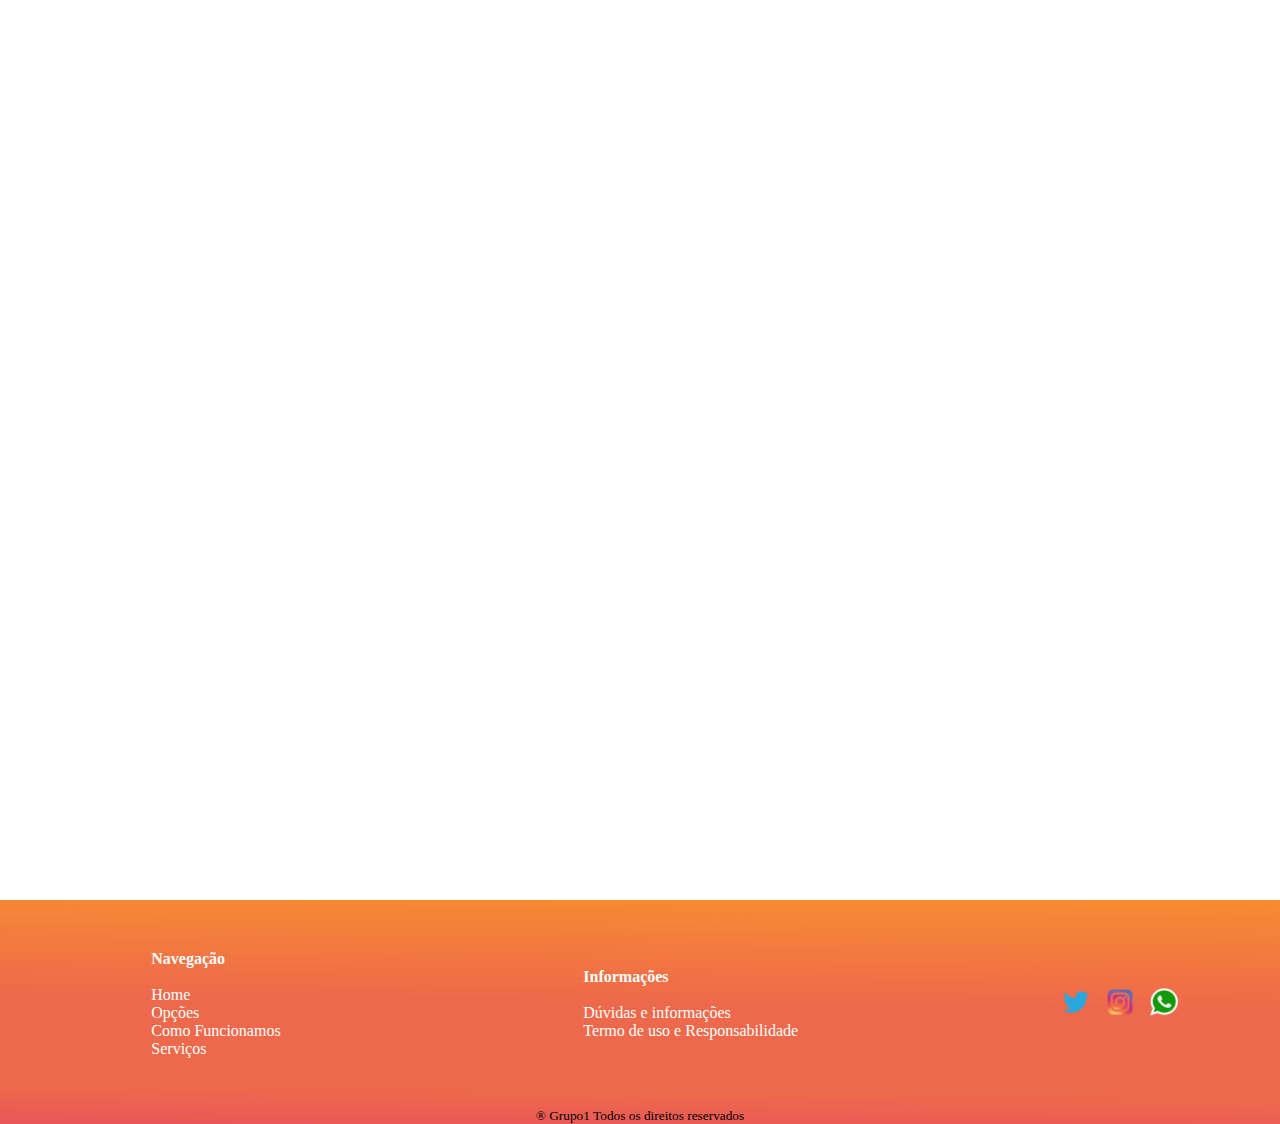
<file: index.html>
<!DOCTYPE html>
<html lang="pt-br">
<head>
    <meta charset="UTF-8">
    <meta http-equiv="X-UA-Compatible" content="IE=edge">
    <meta name="viewport" content="width=device-width, initial-scale=1.0">
    <link rel="stylesheet" href="style.css">

    <title>Footer</title>
</head>
<body>

<main>

</main>
    <footer>
        <div class="container">
            <ul>
                <li><a>Navegação</a></li>
                <li><a href="#">Home</a></li>
                <li><a href="#">Opções</a></li>
                <li><a href="#">Como Funcionamos</a></li>
                <li><a href="#">Serviços</a></li>

            </ul>
            <ul>
                <li><a>Informações</a></li>
                <li><a href="#">Dúvidas e informações</a></li>
                <li><a href="#">Termo de uso e Responsabilidade</a></li>
            </ul>

            <div class="conatiner-redes-sociais-and-map">
                <div class="redes-sociais">
                    <a href="#"><img src="images/logo-twitter-png-5860.png" alt=""></a>
                    <a href="#"> <img src="images/logo-instagram-png-2445.png" alt=""></a>
                    <a href="#"> <img src="images/whatsapp-logo-png-2261.png" alt=""></a>
                </div>
            </div>
        </div>
        <div class="linha-horizontal"></div>
        <small>® Grupo1 Todos os direitos reservados</small>
    </footer>
</body>
</html>
</file>
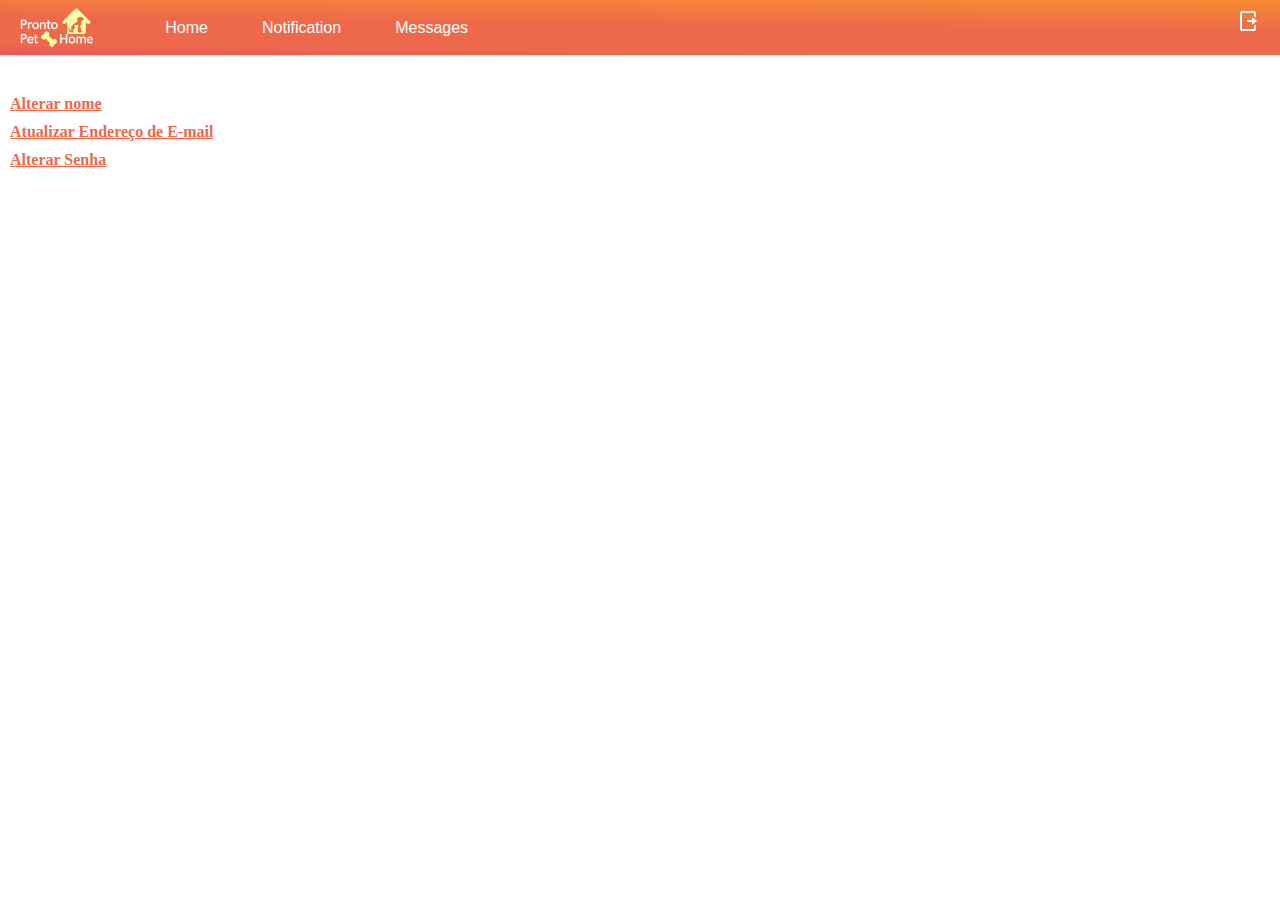
<file: src/view/AtualizarEmail.html>
<!DOCTYPE html>
<html lang="en">
<head>
    <meta charset="UTF-8">
    <title>Title</title>
    <link href="../styles/atualizarEmail.css" rel="stylesheet">
    <link href="../styles/estilo-home.css" rel="stylesheet">
    <script>
        function abrirN(){
            document.getElementById('popupNome').style.display= 'block';
        }
        function fecharN(){
            document.getElementById('popupNome').style.display = 'none'
        }

        function abrirE(){
            document.getElementById('popupEmail').style.display= 'block';
        }
        function fecharE(){
            document.getElementById('popupEmail').style.display = 'none'
        }

        function abrirS(){
            document.getElementById('popupSenha').style.display= 'block';
        }
        function fecharS(){
            document.getElementById('popupSenha').style.display = 'none'
        }

    </script>
</head>
<body>

<header>
    <div>
        <img src="../resources/img-page-cadastro-users/Início%20(1)%202.png" alt="">
        <nav>
            <ul>
                <li>Home</li>
                <li>Notification</li>
                <li>Messages</li>
            </ul>
        </nav>
    </div>
    <a href="../view/login.html"><img src="../resources/img/icons8-logout-50.png" alt="logout"></a>
</header>

    <div id="popupNome" class="popupNome">
        <div class="container-popup">
        <h2>Atualização de Dados</h2>
        <p>Alterar nome</p>
            <form>
                <input id = "Nome" maxlength = "50" name = "Nome" placeholder = "Nome Completo" type = "email">
                <input id = "confNome" maxlength = "50" name = "confNome" placeholder = "Confirmar Nome" type = "email">
                <input  maxlength = "50" name = "senha" placeholder = "Senha Atual" type = "password">
                <div class="container-botoes">
                    <button onclick="location.href='javascript: fecharN();'" type="button" >Salvar</button>
                    <button onclick="location.href='javascript: fecharN();'" type="button" >Cancelar</button>
                </div>
            </form>
         </div>
    </div>

<div id="popupEmail"  class="popupEmail">
    <div class="container-popup">
        <h2>Atualização de Dados</h2>
        <p>Atualizar Endereço de E-mail</p>
        <form>
            <input id = "email" maxlength = "50" name = "email" placeholder = "E-mail" type = "email">
            <input id = "confEmail" maxlength = "50" name = "confEmail" placeholder = "Confirmar E-mail" type = "email">
            <input maxlength = "50" name = "senha" placeholder = "Senha Atual" type = "password">
            <div class="container-botoes">
                <button onclick="location.href='javascript: fecharE();'" type="button" >Salvar</button>
                <button onclick="location.href='javascript: fecharE();'" type="button">Cancelar</button>
            </div>
        </form>
    </div>
</div>

<div id="popupSenha" class="popupSenha">
    <div class="container-popup">
        <h2>Atualização de Dados</h2>
        <p>Alterar Senha</p>
        <form>
            <input  maxlength = "50" name = "Senha" placeholder = "Senha atual" type = "password">
            <input maxlength = "50" name = "confSenha" placeholder = "Nova senha" type = "password">
            <input maxlength = "50" name = "senha" placeholder = "Confirmar nova senha" type = "password">
            <div class="container-botoes">
                <button onclick="location.href='javascript: fecharS();'" type="button" >Salvar</button>
                <button onclick="location.href='javascript: fecharS();'" type="button" >Cancelar</button>
            </div>
        </form>
    </div>
</div>
<div class="options">
<a href="javascript: abrirN();fecharE();fecharS()">Alterar nome</a>
<a href="javascript: abrirE();fecharN();fecharS()">Atualizar Endereço de E-mail</a>
<a href="javascript: abrirS();fecharN();fecharE()">Alterar Senha</a>
    <script>fecharE();fecharN();fecharS()</script>
</div>
</body>
</html>
</file>
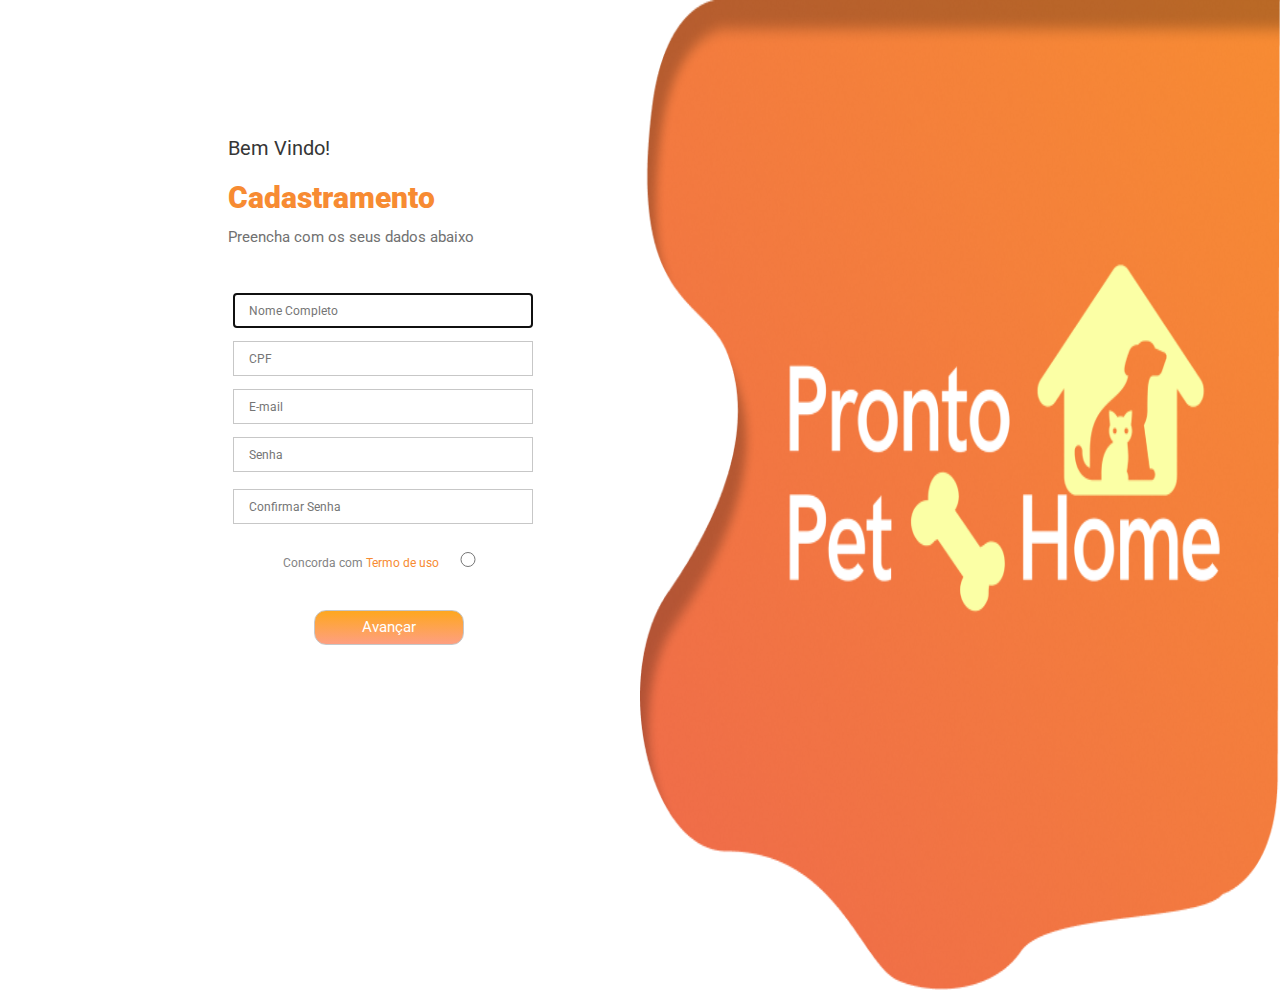
<file: src/view/cadastroUsers.html>
<!DOCTYPE html>
<html lang = "pt-BR">
<head>
  <meta charset = "UTF-8">
    <meta name="viewport" content="width=device-width, initial-scale=1">
  <title>Title</title>
  <link href = "../styles/cadastros.css" rel = "stylesheet">
  <link rel="preconnect" href="https://fonts.googleapis.com">
  <link rel="preconnect" href="https://fonts.gstatic.com" crossorigin>
  <link href="https://fonts.googleapis.com/css2?family=Roboto&display=swap" rel="stylesheet">
</head>
<body>
  <main>
      <div class="container-principal">
        <div class="container-form">
            <div>
                <h3>Bem Vindo!</h3>
                <h1>Cadastramento</h1>
                <h4>Preencha com os seus dados abaixo</h4>

                <form id = "form-cadastro-users" method = "get">
                  <input autofocus id = "nomeCompleto" maxlength = "50" name = "nomeCompleto" placeholder = "Nome Completo"
                         type = "text">
                  <input id = "CPF" maxlength = "50" name = "CPF" placeholder = "CPF" type = "text">
                  <input id = "email" maxlength = "100" name = "email" type = "email" placeholder = "E-mail">
                  <input autocomplete = "off" id = "password" name = "password" type = "password" placeholder = "Senha">
                  <input autocomplete = "off" id = "confimacaoPassword" name = "confimacaoPassword" type = "password" placeholder = "Confirmar Senha"><br>
                  <label for = "Termo-de-uso">Concorda com <span><a href="../resources/docs/Termos%20de%20Uso%20Usuários.doc.docx">Termo de uso</a></span></label>
                  <input id = "Termo-de-uso" name = "Termo-de-uso" type = "radio" value = "Sim">
                  <input id = "submit" type = "submit" value = "Avançar">
                </form>
            </div>
        </div>
        <div class="img-fundo">
                 <img src="../resources/img/img-page-cadastro-users/Group%2033.png" alt="">
        </div>
      </div>
  </main>
</body>
</html>
</file>
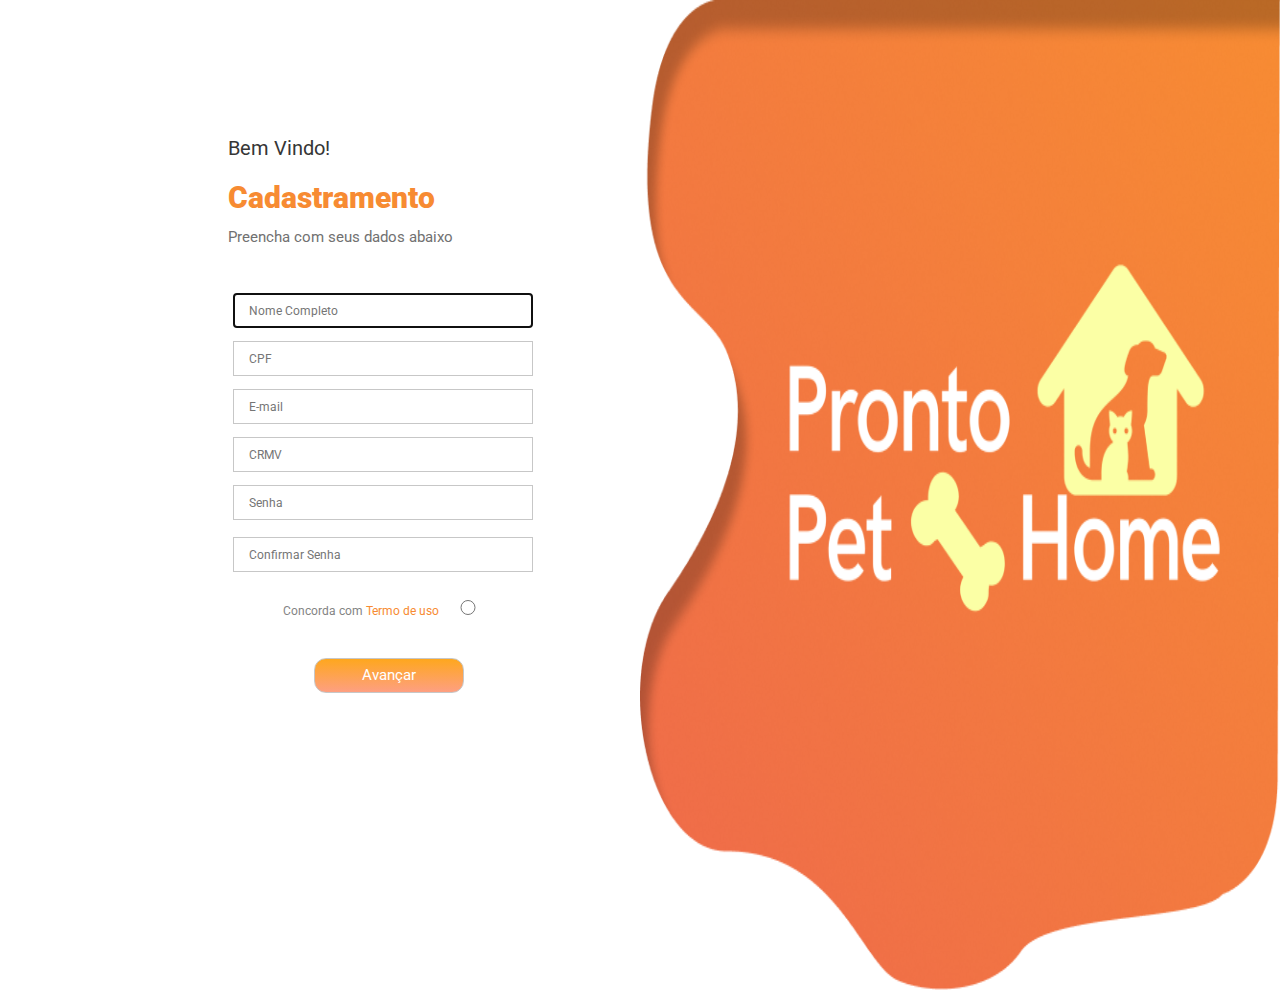
<file: src/view/cadastroVet.html>
<!DOCTYPE html>
<html lang = "pt-BR">
<head>
  <meta charset = "UTF-8">
    <meta name="viewport" content="width=device-width, initial-scale=1">
  <title>Title</title>
  <link href = "../styles/cadastros.css" rel = "stylesheet">
  <link rel="preconnect" href="https://fonts.googleapis.com">
  <link rel="preconnect" href="https://fonts.gstatic.com" crossorigin>
  <link href="https://fonts.googleapis.com/css2?family=Roboto&display=swap" rel="stylesheet">
</head>
<body>
  <main>
    <section>
      <div class="container-principal">
        <div class="container-form">
              <h3>Bem Vindo!</h3>
              <h1>Cadastramento</h1>
              <h4>Preencha com seus dados abaixo</h4>
              <form id = "form-cadastro-users" method = "get">
                <input autofocus id = "nomeCompleto" maxlength = "50" name = "nomeCompleto" placeholder = "Nome Completo"
                       type = "text">
                <input id = "CPF" maxlength = "50" name = "CPF" placeholder = "CPF" type = "text">
                <input id = "email" maxlength = "100" name = "email" type = "email" placeholder = "E-mail">
                <input id = "CRMV" maxlength = "100" name = "CRMV" type = "text" placeholder = "CRMV">
                <input autocomplete = "off" id = "password" name = "password" type = "password" placeholder = "Senha">
                <input autocomplete = "off" id = "confimacaoPassword" name = "confimacaoPassword" type = "password" placeholder = "Confirmar Senha"><br>
                <label for = "Termo-de-uso">Concorda com <span><a href="../resources/docs/Termos%20de%20Uso%20Serviço%20Veterinário.doc.docx">Termo de uso</a></span></label>
                <input id = "Termo-de-uso" name = "Termo-de-uso" type = "radio" value = "Sim">
                <input id = "submit" type = "submit" value = "Avançar">
             </form>
        </div>
	      <div class="img-fundo">
                 <img src="../resources/img/img-page-cadastro-users/Group%2033.png" alt="">
	      </div>
      </div>
    </section>
  </main>
</body>
</html>
</file>
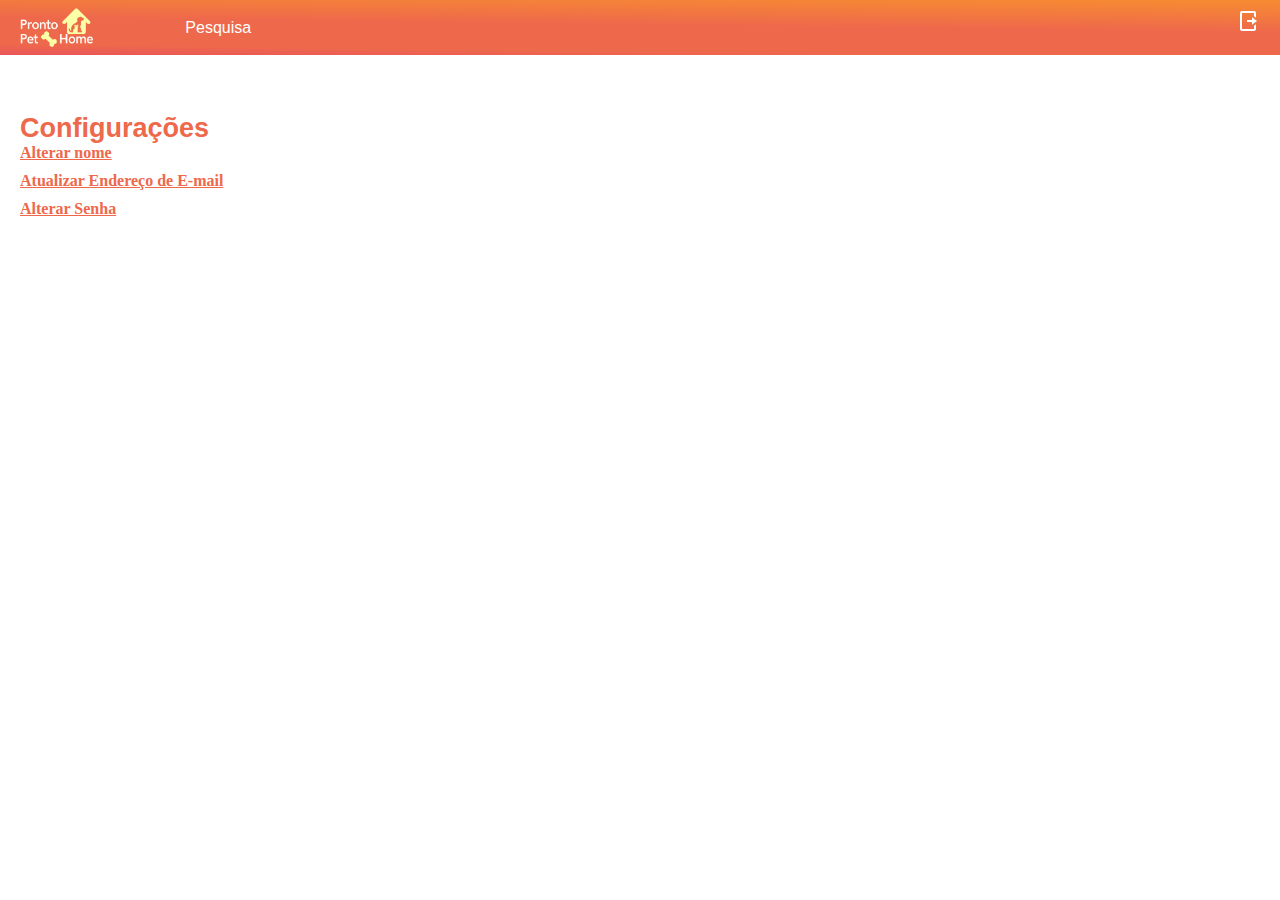
<file: src/view/configuracoes.html>
<!DOCTYPE html>
<html lang="en">
<head>
    <meta charset="UTF-8">
    <title>Title</title>
    <link href="../styles/configuracoes.css" rel="stylesheet">
    <link href="../styles/estilo-home.css" rel="stylesheet">
    <script>

        function alertaCancelar(){
            alert("Você acaba de cancelar as alterações")
        }

        function alertaSalvamento(){
            alert("Alterações  salvas com sucesso")
        }

        function abrirN(){
            document.getElementById('popupNome').style.display= 'block';
        }
        function fecharN(){
            document.getElementById('popupNome').style.display = 'none';
        }

        function abrirE(){
            document.getElementById('popupEmail').style.display= 'block';
        }
        function fecharE(){
            document.getElementById('popupEmail').style.display = 'none';
        }

        function abrirS(){
            document.getElementById('popupSenha').style.display= 'block';
        }
        function fecharS(){
            document.getElementById('popupSenha').style.display = 'none';

        }

    </script>
</head>
<body>

<header>
    <div>
        <img src="../resources/img/img-page-cadastro-users/Início%20(1)%202.png" alt="">
        <nav>
            <ul>
                <li><a href="Home.html">Pesquisa</a></li>
            </ul>
        </nav>
    </div>
    <a href="../view/login.html"><img src="../resources/img/icons8-logout-50.png" alt="logout"></a>
</header>

    <div id="popupNome" class="popupNome">
        <div class="container-popup">
        <h2>Atualização de Dados</h2>
        <p>Alterar nome</p>
            <form>
                <input id = "Nome" maxlength = "50" name = "Nome" placeholder = "Nome Completo" type = "email">
                <input id = "confNome" maxlength = "50" name = "confNome" placeholder = "Confirmar Nome" type = "email">
                <input  maxlength = "50" name = "senha" placeholder = "Senha Atual" type = "password">
                <div class="container-botoes">
                    <button onclick="location.href='javascript: fecharN();alertaSalvamento();'" type="button" >Salvar</button>
                    <button onclick="location.href='javascript: fecharN();alertaCancelar();'" type="button" >Cancelar</button>
                </div>
            </form>
         </div>
    </div>

<div id="popupEmail"  class="popupEmail">
    <div class="container-popup">
        <h2>Atualização de Dados</h2>
        <p>Atualizar Endereço de E-mail</p>
        <form>
            <input id = "email" maxlength = "50" name = "email" placeholder = "E-mail" type = "email">
            <input id = "confEmail" maxlength = "50" name = "confEmail" placeholder = "Confirmar E-mail" type = "email">
            <input maxlength = "50" name = "senha" placeholder = "Senha Atual" type = "password">
            <div class="container-botoes">
                <button onclick="location.href='javascript: fecharE();alertaSalvamento();'" type="button" >Salvar</button>
                <button onclick="location.href='javascript: fecharE();alertaCancelar();'" type="button">Cancelar</button>
            </div>
        </form>
    </div>
</div>

<div id="popupSenha" class="popupSenha">
    <div class="container-popup">
        <h2>Atualização de Dados</h2>
        <p>Alterar Senha</p>
        <form>
            <input  maxlength = "50" name = "Senha" placeholder = "Senha atual" type = "password">
            <input maxlength = "50" name = "confSenha" placeholder = "Nova senha" type = "password">
            <input maxlength = "50" name = "senha" placeholder = "Confirmar nova senha" type = "password">
            <div class="container-botoes">
                <button onclick="location.href='javascript: fecharS();alertaSalvamento();'" type="button" >Salvar</button>
                <button onclick="location.href='javascript: fecharS();alertaCancelar();'" type="button" >Cancelar</button>
            </div>
        </form>
    </div>
</div>
<div class="options">
    <h1>Configurações</h1>
<a href="javascript: abrirN();fecharE();fecharS()">Alterar nome</a>
<a href="javascript: abrirE();fecharN();fecharS()">Atualizar Endereço de E-mail</a>
<a href="javascript: abrirS();fecharN();fecharE()">Alterar Senha</a>
    <script>fecharE();fecharN();fecharS()</script>
</div>
</body>
</html>
</file>
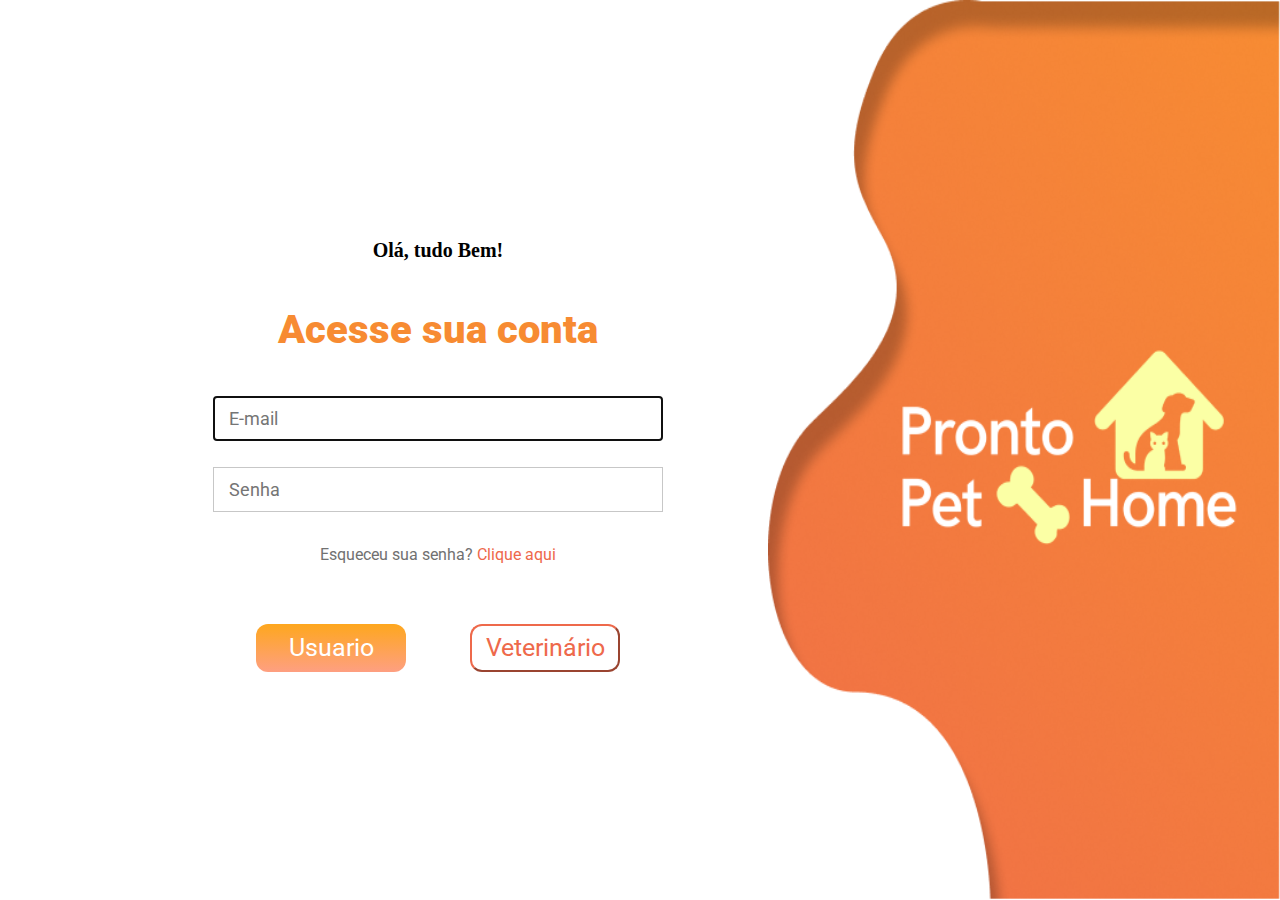
<file: src/view/login.html>
<!DOCTYPE html>
<html lang = "pt-BR">
<head>
  <meta charset = "UTF-8">
    <meta name="viewport" content="width=device-width, initial-scale=1">
  <title>Login</title>
  <link href = "../styles/login.css" rel = "stylesheet">
  <link rel="preconnect" href="https://fonts.googleapis.com">
  <link rel="preconnect" href="https://fonts.gstatic.com" crossorigin>
  <link href="https://fonts.googleapis.com/css2?family=Roboto&display=swap" rel="stylesheet">
</head>
<body>
  <main>
    <div class="container-text">
        <p>Olá, tudo Bem!</p>
       <h1>Acesse sua conta</h1>
        <br><br>
       <input autofocus id = "email" maxlength = "50" name = "email" placeholder = "E-mail"
             type = "email">
       <input  id = "senha" maxlength = "50" name = "senha" placeholder = "Senha"
             type = "password">
        <h4>Esqueceu sua senha?<a href="#"> Clique aqui</a></h4>
      <div class="container-bnt">
        <button onclick="location.href='../view/cadastroUsers.html'" type="button" id="login">Usuario</button>
        <button onclick="location.href='../view/cadastroVet.html'" type="button" id="cadastro">Veterinário</button>
      </div>
    </div>
    <img src="../resources/img/img-login/Vector%2010.png" alt="">
  </main>
</body>
</html>
</file>
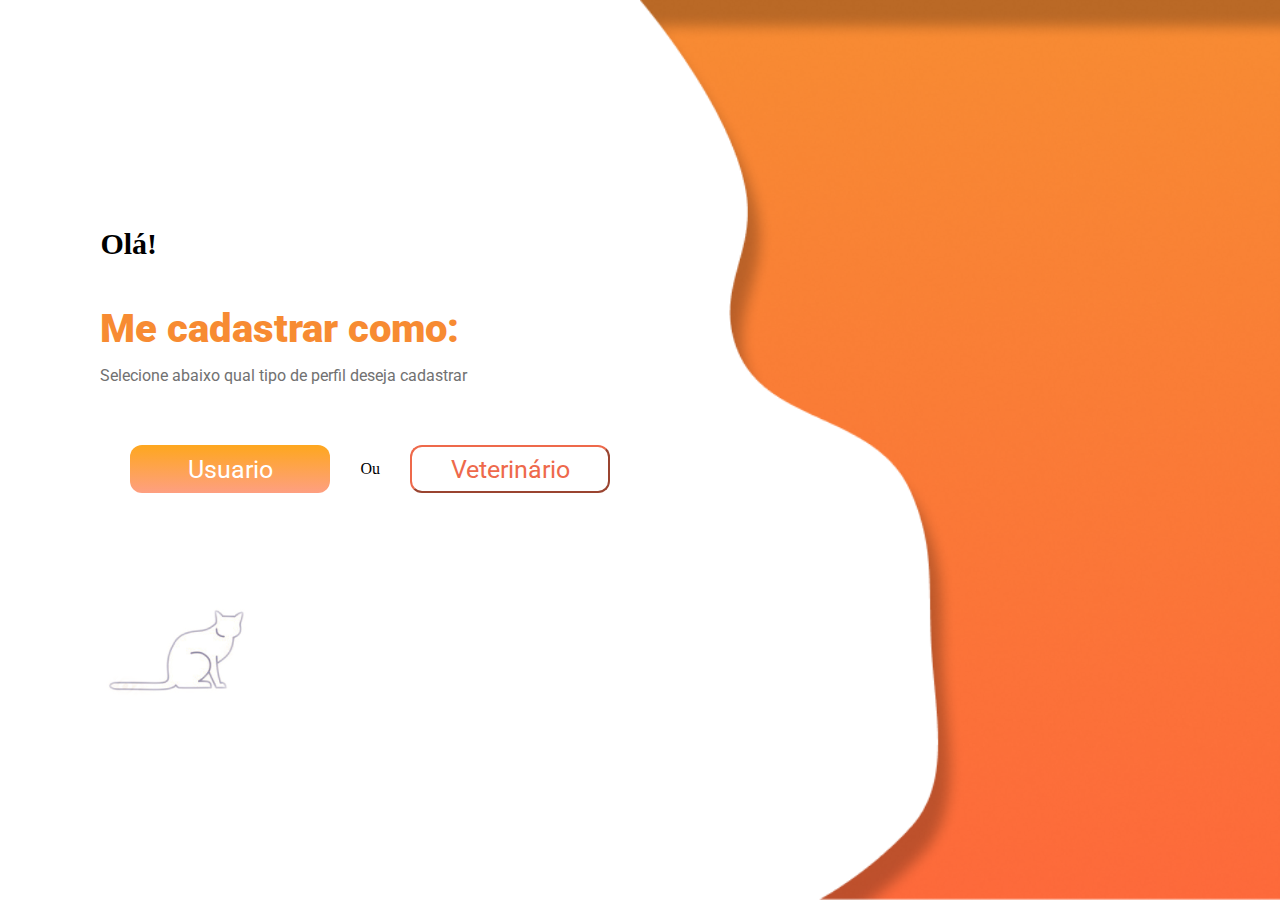
<file: src/view/modoDeCadastro.html>
<!DOCTYPE html>
<html lang = "pt-BR">
<head>
  <meta charset = "UTF-8">
    <meta name="viewport" content="width=device-width, initial-scale=1">
  <title>Cadastro</title>
  <link href = "../styles/modoDeCadastro.css" rel = "stylesheet">
  <link rel="preconnect" href="https://fonts.googleapis.com">
  <link rel="preconnect" href="https://fonts.gstatic.com" crossorigin>
  <link href="https://fonts.googleapis.com/css2?family=Roboto&display=swap" rel="stylesheet">
</head>
<body>
  <main>
    <div class="container-text">
        <p>Olá!</p>
          <h1>Me cadastrar como:</h1>
          <h4>Selecione abaixo qual tipo de perfil deseja cadastrar</h4>
        <div class="selecao">
          <button onclick="location.href='../view/cadastroUsers.html'" type="button">Usuario</button>
          <p>Ou</p>
          <button onclick="location.href='../view/cadastroVet.html'" type="button">Veterinário</button>
        </div>
      <img id="gato-img" src="../resources/img/img-modo-de-cadastro/1000_F_180990535_lmZW9XjJibE1XPAK3u9nbdgkrf7KiQpJ%20(1)%202.png">
    </div>
    <img src="../resources/img/img-modo-de-cadastro/Vector%2014.png">

  </main>
</body>
</html>
</file>
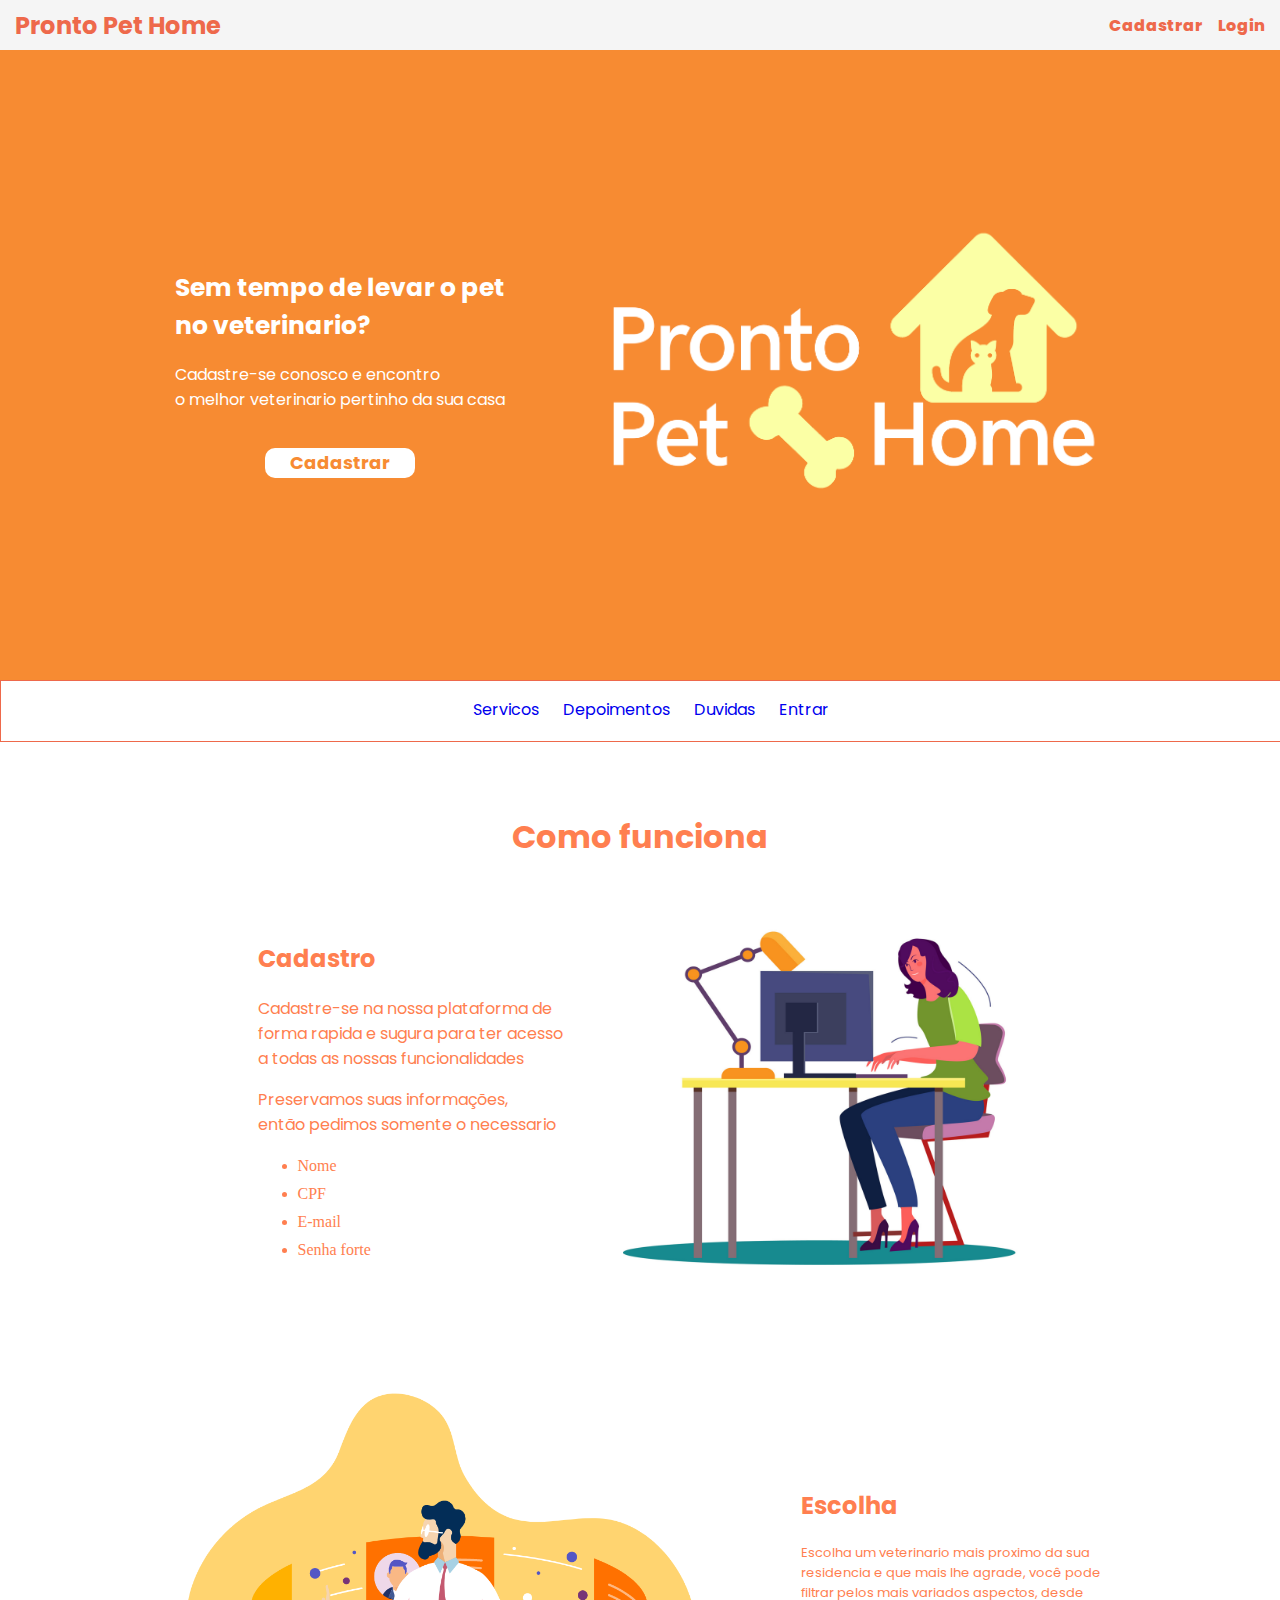
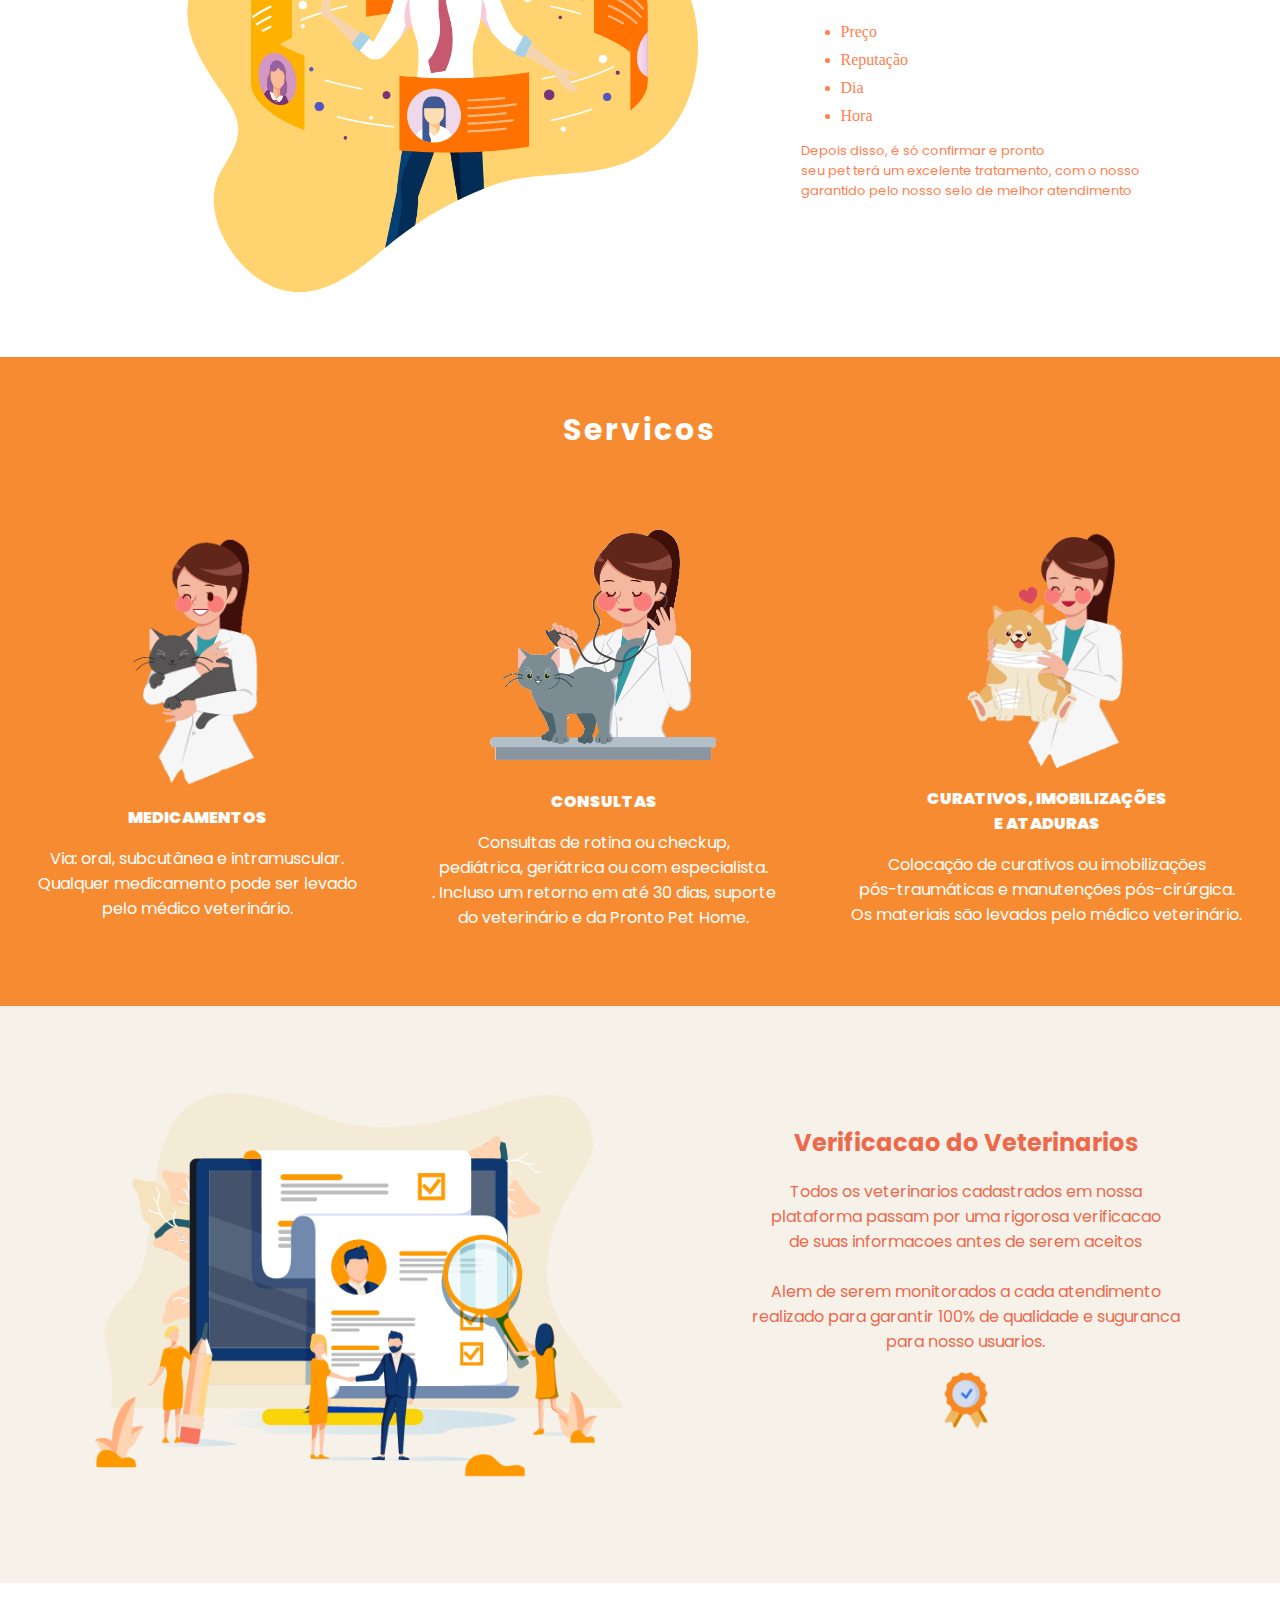
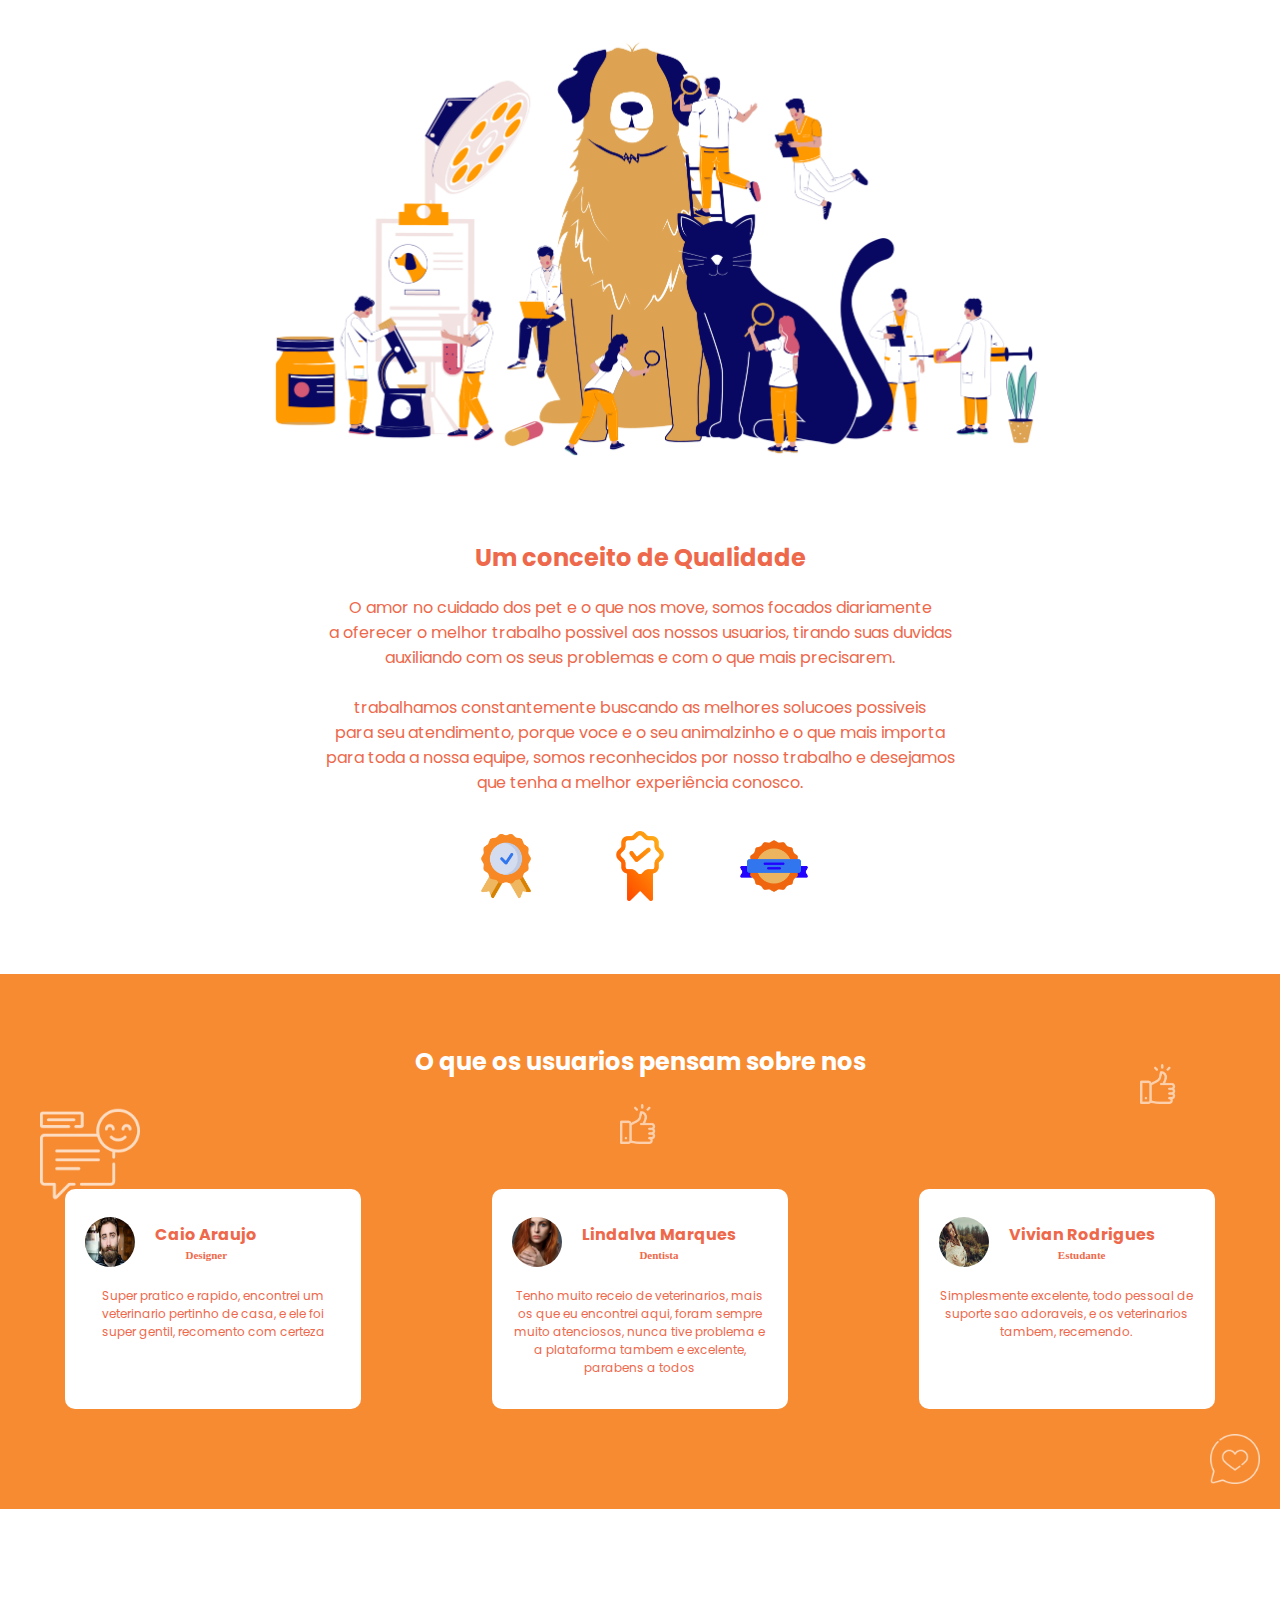
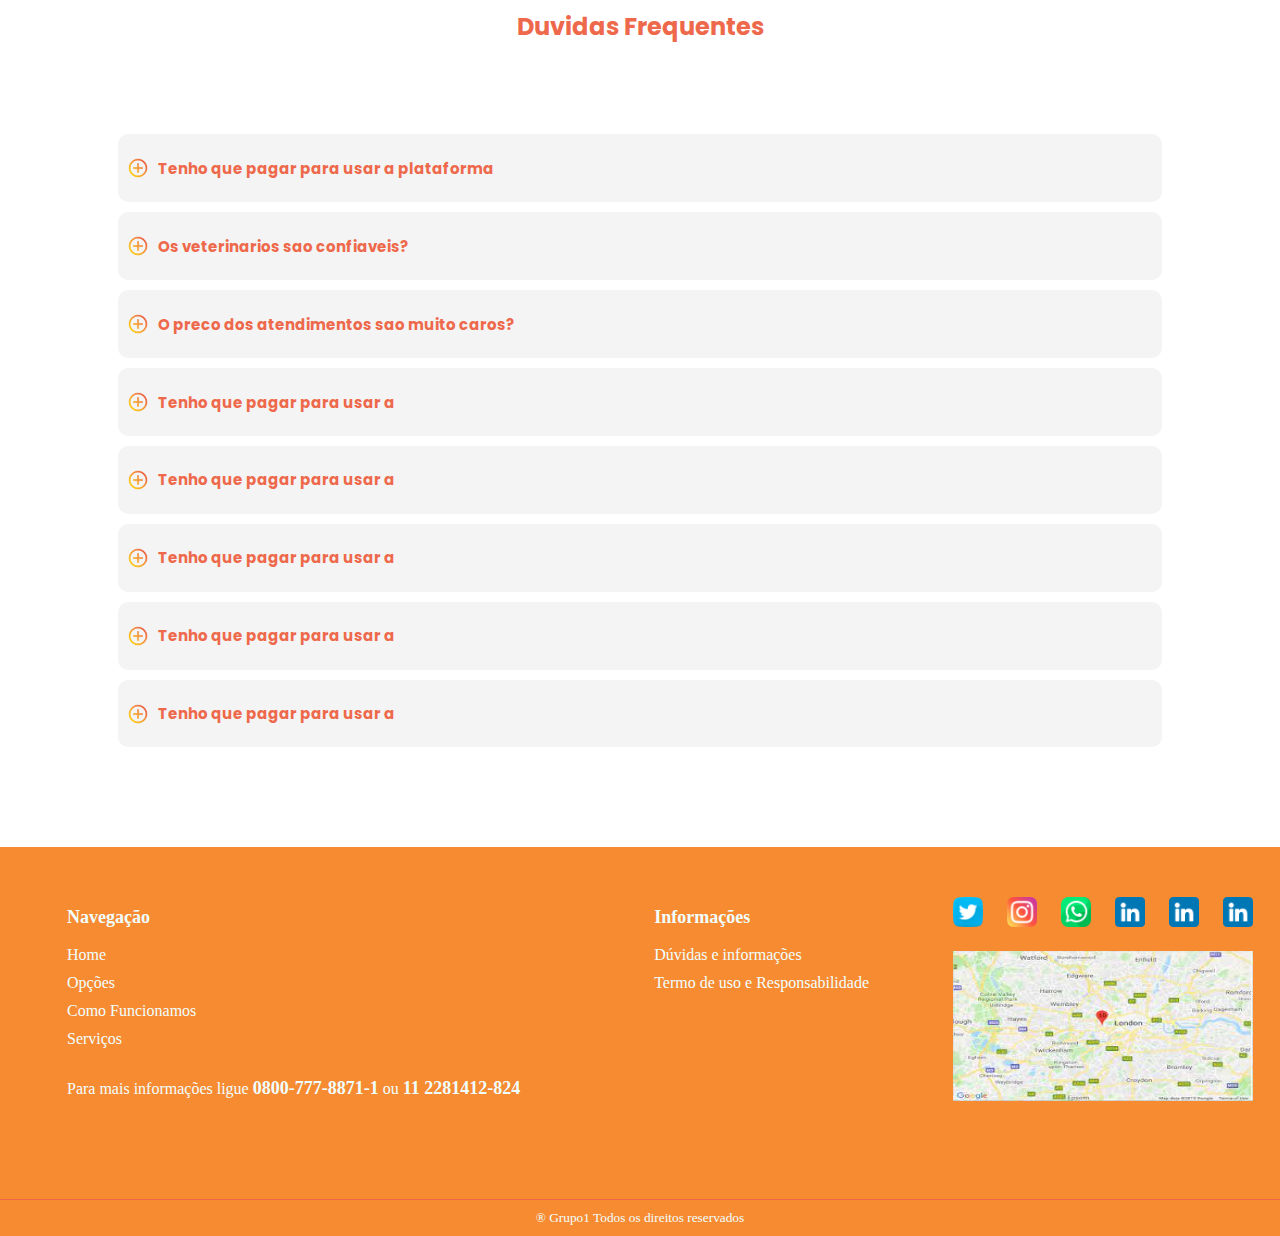
<file: src/view/newHomePage.html>
<!DOCTYPE html>
<html lang = "pt-BR">
<head>
  <meta charset = "UTF-8">
  <meta name="viewport" content="width=device-width, initial-scale=1">
  <link rel="stylesheet" href="../styles/newHomePage.css">
  <title>Home</title>
  <link rel="preconnect" href="https://fonts.googleapis.com">
  <link rel="preconnect" href="https://fonts.gstatic.com" crossorigin>
  <link href="https://fonts.googleapis.com/css2?family=Poppins&display=swap" rel="stylesheet">
    <script>
        function revelarTexto(indice){
            let maisTexto = document.getElementById('duvi-'+indice);
            let trocaButonMenos = document.getElementById('menos-'+indice)
            let trocaButonMais = document.getElementById('mais-'+indice)
            maisTexto.style.display = 'block'
            trocaButonMenos.style.display = 'inline'
            trocaButonMais.style.display = 'none'
        }
        function ocultarTexto(indice){
            let menosTexto = document.getElementById('duvi-'+indice);
            let trocaButonMenos = document.getElementById('menos-'+indice)
            let trocaButonMais = document.getElementById('mais-'+indice)
            menosTexto.style.display = 'none';
            trocaButonMenos.style.display = 'none'
            trocaButonMais.style.display = 'inline'
        }

        function removerGif(){
            let gif = document.getElementById('gif-gato')
            gif.style.display = 'none'
        }
        setTimeout(removerGif, 1000*45)

    </script>
</head>
<body>

<header class="header-principal">

    <h2>Pronto Pet Home</h2>
    <img src="../resources/img-newHome/menu-aberto.png" alt="">
    <nav>
        <ul>
            <li><a>Cadastrar</a></li>
            <li><a>Login</a></li>
        </ul>
    </nav>

</header>

<main>

  <div class="containerOne">
    <div class="contact">
      <div>
      <h1>Sem tempo de levar o pet<br> no veterinario?</h1>
      <p>Cadastre-se conosco e encontro<br> o melhor veterinario pertinho da sua casa</p>
      </div>
      <button class="btn-cadas" type="button">
        Cadastrar
      </button>
    </div>
    <div>
      <img class="logo-area-1" alt="" src="../resources/img/logo.png">
    </div>
  </div>

    <header>
    <nav>
        <img id="gif-gato" src="../resources/img-newHome/Cat%20Walk%20practise%20by%20uppuN%20on%20DeviantArt.gif" alt="">
        <img src="../resources/img-newHome/barra-de-menu.png" alt="">
        <ul>
            <li><a href="#">Servicos</a></li>
            <li><a href="#">Depoimentos</a></li>
            <li><a href="#">Duvidas</a></li>
            <li><a href="#">Entrar</a></li>

        </ul>
    </nav>
  </header>

    <div class="containerTwo">

    <div class="como-funciona">
      <h1>Como funciona</h1>
      <div class="info-cad">
        <div>
          <h2>Cadastro</h2>
          <p>Cadastre-se na nossa plataforma de<br> forma rapida e sugura para
          ter acesso<br> a todas as nossas funcionalidades</p>
          <p>Preservamos suas informações,<br> então pedimos somente o necessario</p>
          <ul>
            <li>Nome</li>
            <li>CPF</li>
            <li>E-mail</li>
            <li>Senha forte</li>
          </ul>
        </div>
        <img src="../resources/img-newHome/cad.png" alt="">
      </div>

      <div class="info-escolha">
        <img src="../resources/img-newHome/procura-de-vets.png" alt="">
        <div>
          <h2>Escolha</h2>
          <p>Escolha um veterinario mais proximo da sua<br>
          residencia e que mais lhe agrade, você pode<br>
          filtrar pelos mais variados aspectos, desde</p>
          <ul>
            <li>Preço</li>
            <li>Reputação</li>
            <li>Dia</li>
            <li>Hora</li>
          </ul>
          <p>Depois disso, é só confirmar e pronto<br>
          seu pet terá um excelente tratamento, com o nosso<br>
            garantido pelo nosso selo de melhor atendimento</p>
        </div>
      </div>
    </div>
  </div>

    <div class="containerThree">
        <h2>Servicos</h2>
      <div class="servicos">
          <div class="box-service">
              <img class="img-vet-ser img-1" src="../resources/img-newHome/m-vet-1.png" alt="">
              <h2>MEDICAMENTOS</h2>
              <p>Via: oral, subcutânea e intramuscular.<br>
                  Qualquer medicamento pode ser levado<br>
                  pelo médico veterinário.
              </p>
          </div>
          <div class="box-service">
              <img  class="img-vet-ser img-2" src="../resources/img-newHome/m-vet-3.png" alt="">
              <h2>CONSULTAS</h2>
              <p>Consultas de rotina ou checkup,<br>
                  pediátrica, geriátrica ou com especialista.<br>.
                  Incluso um retorno em até 30 dias, suporte<br>
                  do veterinário e da Pronto Pet Home.</p>
          </div>
          <div class="box-service">
              <img  class="vet-ser  img-3" src="../resources/img-newHome/m-vet-4.png" alt="">
              <h2>CURATIVOS, IMOBILIZAÇÕES<br>
                  E ATADURAS</h2>
              <p>Colocação de curativos ou imobilizações<br>
                  pós-traumáticas e manutenções pós-cirúrgica.<br>
                  Os materiais são levados pelo médico veterinário.</p>
          </div>
      </div>

  </div>

    <div class="containerFour">
        <div class="info-verific-vet">
            <img id="img-verific-vet" src="../resources/img-newHome/verif-vets.png" alt="">
            <div>
                <h2>Verificacao do Veterinarios</h2>
                <p>Todos os veterinarios cadastrados em nossa<br>
                plataforma passam por uma rigorosa verificacao <br>
                de suas informacoes antes de serem aceitos<br><br>
                Alem de serem monitorados a cada atendimento<br>
                realizado para garantir 100% de qualidade e suguranca<br>
                para nosso usuarios.</p>
                <img id="selo" src="../resources/img-newHome/selo.png" alt="">
            </div>
        </div>
    </div>

    <div class="containerFive">
        <div class="diferenc-company">
            <img src="../resources/img-newHome/cahorro-gato-G.png" alt="">
            <div>
                <h2>Um conceito de Qualidade</h2>
                <p>O amor no cuidado dos pet e o que nos move, somos focados diariamente<br>
                a oferecer o melhor trabalho possivel aos nossos usuarios, tirando suas duvidas<br>
                auxiliando com os seus problemas e com o que mais precisarem.<br><br>
                    trabalhamos constantemente buscando as melhores solucoes possiveis<br>
                para seu atendimento, porque voce e o seu animalzinho e o que mais importa<br>
                para toda a nossa equipe, somos reconhecidos por nosso trabalho e desejamos <br>
                que tenha a melhor experiência conosco.<p>
                <img class="selo" src="../resources/img-newHome/selo.png" alt="">
                <img class="selo" src="../resources/img-newHome/selo2.png" alt="">
                <img class="selo" src="../resources/img-newHome/selo3.png" alt="">

            </div>
        </div>
    </div>

    <div class="containerSix">
        <div class="containerDepoiments">
            <h2>O que os usuarios pensam sobre nos</h2>
            <img id="img-back01" src="../resources/img-newHome/gostar.png" alt="">
            <img id="img-back02" src="../resources/img-newHome/comentario-positivo.png" alt="">
            <img class="icon-positivo" id="img-back03-1" src="../resources/img-newHome/gostar%20(1).png" alt="">
            <img class="icon-positivo" id="img-back03-3" src="../resources/img-newHome/gostar%20(1).png" alt="">

            <div class="depoiments">


                <div class="box-depoiments">
                    <div class="info-pess-depoi">
                        <img src="../resources/img/rosto5.jpg" alt="">
                        <div>
                        <h2>Caio Araujo</h2>
                    <h4>Designer</h4>
                        </div>
                        </div>
                <p>Super pratico e rapido, encontrei um veterinario pertinho
                de casa, e ele foi super gentil, recomento com certeza</p>
            </div>

            <div class="box-depoiments">
                <div class="info-pess-depoi">
                    <img src="../resources/img/girl-2120196_1920.jpg" alt="">
               <div>
                <h2>Lindalva Marques</h2>
                <h4>Dentista</h4>
               </div>
               </div>
                <p>Tenho muito receio de veterinarios, mais
                os que eu encontrei aqui, foram sempre muito
                atenciosos, nunca tive problema e a plataforma
                tambem e excelente, parabens a todos</p>
            </div>
            <div class="box-depoiments">
                <div class="info-pess-depoi">
                    <img src="../resources/img/rosto8.jpg" alt="">
                <div>
                    <h2>Vivian Rodrigues</h2>
                      <h4>Estudante</h4>
                </div>
                </div>
                <p>Simplesmente excelente, todo pessoal de suporte
                sao adoraveis, e os veterinarios tambem, recemendo.</p>
            </div>
            </div>
        </div>
    </div>

    <div class="containerSeven">
        <div class="duvidas">
            <h2>Duvidas Frequentes</h2>

            <div class="box-duvidas">
                <div>
                <button id="mais-01" type="button" onclick="revelarTexto('01')"><img src="../resources/img-newHome/sinal-de-mais.png" alt=""> </button>
                    <button class="menos" id="menos-01" type="button" onclick="ocultarTexto('01')"><img src="../resources/img-newHome/menos.png" alt=""></button>
                    <h2>Tenho que pagar para usar a plataforma</h2>
                </div>
                <p id="duvi-01">Nao, voce nao precisa pagar para usar a plataforma, mas voce deve pagar diretamente ao veterinario
                os valores das consultas, tratamentos entre outros valores referentes aos servicos do veterinario</p>
            </div>



            <div class="box-duvidas">
                <div>
                <button id="mais-02" type="button" onclick="revelarTexto('02')"><img src="../resources/img-newHome/sinal-de-mais.png" alt=""> </button>
                    <button class="menos" id="menos-02" type="button" onclick="ocultarTexto('02')"><img src="../resources/img-newHome/menos.png" alt=""></button>
                <h2>Os veterinarios sao confiaveis?</h2>
                </div>
                <p id="duvi-02">Todos os veterinarios tem os seus dados confirmados antes de entrarem
                na nossa plataforma, além de acompanharmos as avaliacoes dos seus atendimentos</p>
            </div>

            <div class="box-duvidas">
                <div>
                <button id="mais-03" type="button" onclick="revelarTexto('03')"><img src="../resources/img-newHome/sinal-de-mais.png" alt=""> </button>
                    <button class="menos" id="menos-03" type="button" onclick="ocultarTexto('03')"><img src="../resources/img-newHome/menos.png" alt=""></button>
                <h2>O preco dos atendimentos sao muito caros?</h2>
                </div>
                <p id="duvi-03">O valor de cada atendimento varia conforme o profissional e o tratamento
                ministrado, recomendamos peca o orcamento a mais de um veterinario para conseguir
                o melhor valor.</p>
            </div>

            <div class="box-duvidas">
                <div>
                <button id="mais-04" type="button" onclick="revelarTexto('04')"><img src="../resources/img-newHome/sinal-de-mais.png" alt=""></button>
                    <button class="menos" id="menos-04" type="button" onclick="ocultarTexto('04')"><img src="../resources/img-newHome/menos.png" alt=""></button>
                <h2>Tenho que pagar para usar a  </h2>
            </div>
            <p id="duvi-04">Nao voce nao precisa pargar para usar a plataforma, somente
                    pagara ao veterinario conforme a consulta</p>
            </div>

            <div class="box-duvidas">
                <div>
                <button id="mais-05" type="button" onclick="revelarTexto('05')"><img src="../resources/img-newHome/sinal-de-mais.png" alt=""> </button>
                    <button class="menos" id="menos-05" type="button" onclick="ocultarTexto('05')"><img src="../resources/img-newHome/menos.png" alt=""></button>
                <h2>Tenho que pagar para usar a  </h2>
            </div>

        <p id="duvi-05">Nao voce nao precisa pargar para usar a plataforma, somente
                    pagara ao veterinario conforme a consulta</p>
            </div>
            <div class="box-duvidas">
                <div>
                <button id="mais-06" type="button" onclick="revelarTexto('06')"><img src="../resources/img-newHome/sinal-de-mais.png" alt=""> </button>
                    <button class="menos" id="menos-06" type="button" onclick="ocultarTexto('06')"><img src="../resources/img-newHome/menos.png" alt=""></button>
                <h2>Tenho que pagar para usar a  </h2>
            </div>

    <p id="duvi-06">Nao voce nao precisa pargar para usar a plataforma, somente
                    pagara ao veterinario conforme a consulta</p>
            </div>
            <div class="box-duvidas">
                <div>
                <button id="mais-07" type="button" onclick="revelarTexto('07')"><img src="../resources/img-newHome/sinal-de-mais.png" alt=""> </button>
                    <button class="menos" id="menos-07" type="button" onclick="ocultarTexto('07')"><img src="../resources/img-newHome/menos.png" alt=""></button>
                <h2>Tenho que pagar para usar a  </h2>
            </div>

    <p id="duvi-07">Nao voce nao precisa pargar para usar a plataforma, somente
                    pagara ao veterinario conforme a consulta</p>
            </div>
            <div class="box-duvidas">
                <div>
                <button id="mais-08" type="button" onclick="revelarTexto('08')"><img src="../resources/img-newHome/sinal-de-mais.png" alt=""> </button>
                <button class="menos" id="menos-08" type="button" onclick="ocultarTexto('08')"><img src="../resources/img-newHome/menos.png" alt=""></button>
                <h2>Tenho que pagar para usar a  </h2>
            </div>

    <p id="duvi-08">Nao voce nao precisa pargar para usar a plataforma, somente
                    pagara ao veterinario conforme a consulta</p>
            </div>


        </div>
    </div>

</main>
<footer>
    <div class="container">
        <ul>
            <li><a>Navegação</a></li>
            <li><a href="#">Home</a></li>
            <li><a href="#">Opções</a></li>
            <li><a href="#">Como Funcionamos</a></li>
            <li><a href="#">Serviços</a></li>
            <li>Para mais informações ligue <span>0800-777-8871-1</span> ou <span> 11 2281412-824 </span></li>

        </ul>
        <ul>
            <li><a>Informações</a></li>
            <li><a href="#">Dúvidas e informações</a></li>
            <li><a href="#">Termo de uso e Responsabilidade</a></li>
        </ul>

        <div class="conatiner-redes-sociais-and-map">
            <div class="redes-sociais">
                <a href="#"><img src="../resources/img-newHome/logo-twitter-png-5860.png" alt=""></a>
                <a href="#"> <img src="../resources/img-newHome/logo-instagram-png-2429.png" alt=""></a>
                <a href="#"> <img src="../resources/img-newHome/whatsapp-logo-png-2260.png" alt=""></a>
                <a href="#"> <img src="../resources/img-newHome/linkedin.png" alt=""></a>
                <a href="#"> <img src="../resources/img-newHome/linkedin.png" alt=""></a>
                <a href="#"> <img src="../resources/img-newHome/linkedin.png" alt=""></a>
            </div>
            <div class="map">
                <a href="#"><img id="maps" src="../resources/img-newHome/maps.jpg" alt=""></a>
            </div>
        </div>
    </div>
    <div class="linha-horizontal"></div>
    <small>® Grupo1 Todos os direitos reservados</small>
</footer>
</body>
</html>
</file>
<file: style.css>
*{
    margin: 0px;
    padding: 0px;
    box-sizing: border-box;
}

main{
    height: 100vh;
}

footer{
    background: linear-gradient(180.71deg, #F78B32 1.32%, #EE694B 45.24%, #EE694B 83.7%, #D8128A 158.45%);
    width: 100%;
}

.container{
    display: flex;
    justify-content: space-around;
    align-items: center;
}

.redes-sociais img{
    width: 30px;
    margin-left: 10px;
}

ul{
    list-style: none;
    padding: 50px;
    margin: 0px;
}

small{
    display: flex;
    justify-content: center;
    align-items: center;
}

ul li a{
    text-decoration: none;
    color: white;
}

.container ul li:first-child a{
    size: 18px;
    font-weight: bold;
}

.container ul li:first-child{
    margin-bottom: 18px;
}
</file>
<file: src/styles/atualizarEmail.css>
.popupEmail,.popupNome,.popupSenha{
    position: fixed;
    top: 0; bottom: 0;
    left: 0; right: 0;
    margin: auto;
    width: 500px;
    height: 400px;
    border: solid 1px #F78B32;
    background: #F78B32;
    display: flex;
    align-items: center;
    justify-content: center;
    border-radius: 10px;
    box-shadow: 8px 9px 11px rgba(0, 0, 0, 0.25);
}

input {
    font-family: Roboto, serif;
    font-size: 14px;
    line-height: 19px;
    color: #838383;
    padding: 5px 15px;
    display: block;
    height: 35px;
    width: 350px;
    margin: 10px 5px;
    border: 1px solid #C7C7C7;
    box-sizing: border-box;
    font-weight: normal;
    border-radius: 10px;
}

button{
    width: 135px;
    height: 35px;
    background: #FFFFFF;
    border-radius: 12px;
    font-family: Roboto, serif;
    font-weight: normal;
    font-size: 18px;
    line-height: 23px;
    color: chocolate;
    border: none;
    margin-right: 10px;
    margin-top: 20px;
}

.container-botoes{
    display: flex;
    align-items: center;
    justify-content: center;
}

.container-popup{
    display: flex;
    justify-content: center;
    align-items: center;
    flex-direction: column;

}

h2{
    color: #FFFFFF;
    font-family: Roboto, sans-serif;
}
p{
    color: #FFFFFF;
    font-family: Roboto, sans-serif;
    font-size: 12px;
    margin-top: 15px;
}

button:hover {
    background: linear-gradient(180.71deg, #F78B32 1.32%, #EE694B 45.24%, #EE694B 83.7%, #D8128A 158.45%);
    color: #FFFFFF;
}

button:focus {
    background: linear-gradient(180.71deg, #F78B32 1.32%, #EE694B 45.24%, #EE694B 83.7%, #D8128A 158.45%);
    color: #FFFFFF;
}

a{

    text-decoration: underline;
    color: #EE694B;
    margin-left: 10px;
    font-weight: 800;
    margin-bottom: 10px;

}

.options{
    display: flex;
    flex-direction: column;
}
</file>
<file: src/styles/estilo-home.css>
body{
    margin: 0;
    padding: 0;
}

p,h1,li{
    font-family: Roboto,sans-serif;
}

main {
    display: flex;
    flex-direction: column;
    align-items: center;
}

.header{
    width: 100%;
    display: flex;
    flex-direction: column;
    align-items: center;
}

.container-itens{
    margin-top: 130px;
    display: flex;
    justify-content: center;
    background: #FFFFFF;
    flex-wrap: wrap;
    max-width: 1000px;
}

.container-itens .container-forma{
    min-height: 130px;
    max-width: 700px;
    background: #FFFFFF;
    box-shadow: 0 2px 5px rgba(0, 0, 0, 0.25);
    border-radius: 10px;
    display: flex;
    flex-direction: column;
    justify-content: center;
    margin-bottom: 50px;
    align-items: center;
}

.container-forma img{
    width: 60px;
    height: 60px;
    margin-left: 20px;
    margin-right: 20px;
}

.linha{
    height: 1px;
    width: 100%;
    background-color: #EE694B;
    opacity: 60%;
    margin: 10px 0;
}

.horarios{
    margin-left: 20px;
    width: 250px;
}
.horarios button{
    background-color: transparent;
    border: #EE694B 1px solid;
    margin-right: 5px;
    margin-bottom: 10px;
    color: #EE694B;
    font-weight: 700;
}

.horarios button:focus,.horarios button:hover{
    background-color: #EE694B;
    color: white;
}




.info-vets .agendar{
    width: 100px;
    height: 30px;
    background: linear-gradient(180deg, #FEA71E 0%, rgba(253, 105, 58, 0.64) 100%);
    border-radius: 12px;
    font-family: Roboto, serif;
    font-weight: normal;
    font-size: 15px;
    line-height: 23px;
    color: #FFFFFF;
    border: none;
    margin: 10px 30px;
}

.info-vets{
    display: flex;
    flex-wrap: wrap;
    align-items: center;
}
.info-vets h2, p{
    margin: 0;
    font-family: Poppins,sans-serif;
}

.info-vets h2{
    color: #EE694B;
    font-size: 15px;
}

 p{
    font-size: 12px;
    color: #c2beb6;
}



/*--------------------------------------------------------*/




h1{
    margin-bottom: 0;
    font-size: 27px;
    font-weight: bolder;
    color: #EE694B;
}

.container-filtros{
    margin-top: 40px;
    max-width: 600px;
}

.container-filtros input{
    border-radius: 5px;
    border: #C7C7C7 1px solid;
    height: 15px;
    padding: 5px 15px;
    font-size: 12px;
    margin-right: 15px;
    margin-bottom: 20px;
}

.container-filtros #data {
    letter-spacing: 2px;
}

.container-filtros button{
    background: linear-gradient(180.71deg, #F78B32 1.32%, #EE694B 45.24%, #EE694B 83.7%, #D8128A 158.45%);
    border: none;
    height: 25px;
    color: #FFFFFF;
    border-radius: 5px;
    opacity: 70%;

}

.container-itens{
    margin-top: 45px;
    margin-bottom: 100px;
}

/*--------------------------------------------------*/

header{
    display: flex;
    justify-content: space-between;
    align-items: center;
    height: 55px;
    width: 100%;
    background: linear-gradient(180.71deg, #F78B32 1.32%, #EE694B 45.24%, #EE694B 83.7%, #D8128A 158.45%);
    margin-bottom: 40px;
}

header div{
    display: flex;
    align-items: center;
}

header ul{
    margin: 0;
    padding: 0;
}

header img{
    margin-right: 20px;
}

header ul li{
    display: inline-block;
    color: #FFFFFF;
    margin-left: 50px;

}
header ul li a{
    text-decoration: none;
    color: azure;
}


header div img{
    height: 40px;
    margin-left: 20px;

}

/*-----------------*/

footer{
    height: 50px;
    width: 100%;
    background: linear-gradient(180.71deg, #F78B32 1.32%, #EE694B 45.24%, #EE694B 83.7%, #D8128A 158.45%);
}

.linha-horizontal{
    height: 1px;
    background-color: #D8128A;
    width: 100%;
    opacity: 30%;
}

small{
    display: flex;
    justify-content: center;
    color: azure;
    padding: 10px;
}


/*---------*/

@media (max-width: 840px) {
    body{
    }
    .container-itens .container-forma {
        height: 200px;
    }

}

@media (max-width: 600px) {

    .container-itens .container-forma {
        height: 250px;
    }

}
</file>
<file: src/styles/cadastros.css>
html,body,main{
    margin:0;
    padding:0;

}



span a{
    color: rgba(247, 139, 50, 1);
    text-decoration: none;
}

form {
    margin-left: 100px;
    margin-top:50px;
}
h1{
    color: rgba(247, 139, 50, 1);
    font-family: Roboto, serif;
    font-weight: 900;
    font-size: 40px;
    line-height: 35px;
    width: 207px;
    height: 35px;
    margin-bottom: 0;
    margin-left: 100px;

}

h4{
    margin-top: 13px;
    width: 300px;
    height: 19px;
    font-family: Roboto, serif;
    font-weight: normal;
    font-size: 18px;
    line-height: 19px;
    color: #717171;
    margin-left: 100px;

}

h3{
    width: 200px;
    height: 23px;
    font-family: Roboto, serif;
    font-weight: normal;
    font-size: 25px;
    line-height: 23px;
    color: #363636;
    margin-left: 100px;

}

input {
    font-family: Roboto, serif;
    font-size: 18px;
    line-height: 19px;
    color: #838383;
    padding: 5px 15px;
    display: block;
    height: 54px;
    width: 450px;
    margin: 13px 5px;
    border: 1px solid #C7C7C7;
    box-sizing: border-box;
    font-weight: normal;
}

label {
    height: 19px;
    font-family: Roboto, serif;
    font-weight: normal;
    font-size: 20px;
    line-height: 19px;
    color: #838383;
    margin-left:55px;

}


#Termo-de-uso,#confimacaoPassword{
    margin-top:4px;
    display:inline;
}

#Termo-de-uso{
    height: 20px;
    width:40px;
    margin-top:30px;
    margin-bottom: 30px;

}



#submit {
    width: 200px;
    height: 48px;
    background: linear-gradient(180deg, #FEA71E 0%, rgba(253, 105, 58, 0.64) 100%);
    border-radius: 12px;
    font-family: Roboto, serif;
    font-weight: normal;
    font-size: 25px;
    line-height: 23px;
    color: #FFFFFF;
    margin-left:86px;
}

.img-fundo{
    float: right;
    position: relative;
    z-index: 0;
}

.img-fundo img {
    height: 110vh;
    width: 50vw;
}

.container-principal {
    height: 100vh;
    width: 100vw;
}

.container-form {
    top: 13vh;
    left: 10vw;
    position: absolute;
    float: left;
    z-index: 1;

}


@media screen and ( max-width: 800px){

    .img-fundo {
        display: none;
    }

    .container-principal{
        display: flex;
        justify-content: center;
        align-items: center;
        text-align: center;
    }
    .container-form {
    position: unset;
    }

    form {
        margin-left: unset;
    }

    h1 {
        margin-left: unset;
        width: unset;
    }

    h4{
        margin-left: 0;
        width: unset;
    }

    h3 {
        width: unset;
        margin-left: unset;
    }

    main{
        display: flex;
        align-items: center;
        justify-content: center;
    }



    }

@media screen and ( max-width: 1300px){


    h1{
        font-size: 30px;
        height: 35px;
    }

    h4{
        height: 15px;
        font-size: 15px;
    }

    h3{
        font-size: 20px;
    }

    input{
        font-size: 12px;
        height: 35px;
        width: 300px;
    }

    label {
        font-size: 12px;
    }


    #Termo-de-uso{
        height: 15px;
        margin-top:15px;
    }



    #submit {
        width: 150px;
        height: 35px;
        font-size: 15px;
    }


}
</file>
<file: src/styles/configuracoes.css>
.popupEmail,.popupNome,.popupSenha{
    position: fixed;
    top: 0; bottom: 0;
    left: 0; right: 0;
    margin: auto;
    width: 500px;
    height: 400px;
    border: solid 1px #F78B32;
    background: #F78B32;
    display: flex;
    align-items: center;
    justify-content: center;
    border-radius: 10px;
    box-shadow: 8px 9px 11px rgba(0, 0, 0, 0.25);
}

input {
    font-family: Roboto, serif;
    font-size: 14px;
    line-height: 19px;
    color: #838383;
    padding: 5px 15px;
    display: block;
    height: 35px;
    width: 350px;
    margin: 10px 5px;
    border: 1px solid #C7C7C7;
    box-sizing: border-box;
    font-weight: normal;
    border-radius: 10px;
}

button{
    width: 135px;
    height: 35px;
    background: #FFFFFF;
    border-radius: 12px;
    font-family: Roboto, serif;
    font-weight: normal;
    font-size: 18px;
    line-height: 23px;
    color: chocolate;
    border: none;
    margin-right: 10px;
    margin-top: 20px;
}

.container-botoes{
    display: flex;
    align-items: center;
    justify-content: center;
}

.container-popup{
    display: flex;
    justify-content: center;
    align-items: center;
    flex-direction: column;

}

h2{
    color: #FFFFFF;
    font-family: Roboto, sans-serif;
}
p{
    color: #FFFFFF;
    font-family: Roboto, sans-serif;
    font-size: 12px;
    margin-top: 15px;

}

button:hover {
    background: linear-gradient(180.71deg, #F78B32 1.32%, #EE694B 45.24%, #EE694B 83.7%, #D8128A 158.45%);
    color: #FFFFFF;
}

button:focus {
    background: linear-gradient(180.71deg, #F78B32 1.32%, #EE694B 45.24%, #EE694B 83.7%, #D8128A 158.45%);
    color: #FFFFFF;
}

a:first-child{
    color: #FFFFFF;
    text-decoration: none;
    font-weight: normal;
}

a{
    text-decoration: underline;
    color: #EE694B;
    margin-left: 20px;
    font-weight: 800;
    margin-bottom: 10px;


}

.options{
    display: flex;
    flex-direction: column;
}

h1{
    color: #EE694B;
    margin-left: 20px;
    margin-bottom: 30px;

}
</file>
<file: src/styles/login.css>
body,main{
    margin: 0;
    padding: 0;
}


.container-text{
    display: flex;
    flex-direction: column;
    justify-content: center;
    align-items: center;
    margin-right: 100px;
}

.container-text input{
    font-family: Roboto, serif;
    font-size: 18px;
    line-height: 19px;
    color: #838383;
    padding: 5px 15px;
    display: block;
    height: 45px;
    width: 450px;
    margin: 13px 5px;
    border: 1px solid #C7C7C7;
    box-sizing: border-box;
    font-weight: normal;
}


.container-text h1{
    color: rgba(247, 139, 50, 1);
    font-family: Roboto, serif;
    font-weight: 900;
    font-size: 40px;
    line-height: 35px;
}

.container-text p:first-child {
    font-weight: 700;
    font-size: 20px;
}


.container-text h4 {
    font-family: Roboto,sans-serif;
    font-style: normal;
    font-weight: normal;
    font-size: 16px;
    line-height: 19px;
    color: #717171;
}




.container-text #login {
    width: 150px;
    height: 48px;
    background: linear-gradient(180deg, #FEA71E 0%, rgba(253, 105, 58, 0.64) 100%);
    border-radius: 12px;
    font-family: Roboto, serif;
    font-weight: normal;
    font-size: 25px;
    line-height: 23px;
    color: #FFFFFF;
    border: none;
    margin: 10px 30px;
}

.container-text #cadastro{
    width: 150px;
    height: 48px;
    background-color: white;
    border-radius: 12px;
    font-family: Roboto, serif;
    font-weight: normal;
    font-size: 25px;
    line-height: 23px;
    color: #EE694B;
    border-color: #EE694B;
    margin: 10px 30px;
}

main{
    display: flex;
    justify-content: end;
}

main img {
    float: right;
    position: relative;
    z-index: 0;
    height: 100vh;
    width: 40vw;
}

.container-text h1 {
    margin: 0;
}

.container-text h4 {
    margin-top: 20px;
    margin-bottom: 50px;
}

.container-text p:first-child {
    margin-bottom: 50px;
}


a{
    text-decoration: none;
    color:#EE694B ;
}




@media screen and ( max-width: 939px) {

    .container-text{
        margin-right: unset;
    }

    main img {
        display: none;

    }

    main img {
        height: 0;
        width: 0
    }


    main {
        display: flex;
        justify-content: center;
        align-items: center;

    }
}

@media screen and ( max-width: 475px) {
    main{
        zoom: 78%;
    }
}
</file>
<file: src/styles/modoDeCadastro.css>
body{
    margin: 0;
    padding: 0;
}

.container-text{
    display: flex;
    flex-direction: column;
    justify-content: center;
}

.container-text h1{
    color: rgba(247, 139, 50, 1);
    font-family: Roboto, serif;
    font-weight: 900;
    font-size: 40px;
    line-height: 35px;
}

.container-text p:first-child {
    font-weight: 800;
    font-size: 30px;

}

.container-text h4 {
    font-family: Roboto,sans-serif;
    font-style: normal;
    font-weight: normal;
    font-size: 16px;
    line-height: 19px;
    color: #717171;
}




.container-text button:first-child {
    width: 200px;
    height: 48px;
    background: linear-gradient(180deg, #FEA71E 0%, rgba(253, 105, 58, 0.64) 100%);
    border-radius: 12px;
    font-family: Roboto, serif;
    font-weight: normal;
    font-size: 25px;
    line-height: 23px;
    color: #FFFFFF;
    border: none;
    margin: 10px 30px;
}

.container-text button:last-child {
    width: 200px;
    height: 48px;
    background-color: white;
    border-radius: 12px;
    font-family: Roboto, serif;
    font-weight: normal;
    font-size: 25px;
    line-height: 23px;
    color: #EE694B;
    border-color: #EE694B;
    margin: 10px 30px;
}

.container-text .selecao{
    display: flex;
    align-items: center;
    margin-bottom: 100px;
}
main{
    display: flex;
    justify-content: end;
}

main img {
    float: right;
    position: relative;
    z-index: 0;
    height: 100vh;
    width: 50vw;
}

.container-text h1 {
    margin: 0;
}

.container-text h4 {
    margin-top: 20px;
    margin-bottom: 50px;
}

.container-text p:first-child {
    margin-bottom: 50px;
}


#gato-img{
    height: 100px;
    width: 150px;
}

@media screen and ( max-width: 1090px){

main img{
	height:0;
	width:0
}

main {
justify-content: center;
    align-items: center;
}

}


@media screen and ( max-width: 561px) {
    .container-text{
        zoom:75%
    }
}

@media screen and ( max-width: 423px) {
    .container-text{
        zoom:60%
    }
}
</file>
<file: src/styles/newHomePage.css>
body, main{
    margin: 0;
    padding: 0;
    min-width: 362px;
}


main header{
    text-align: center;
    height: 60px;
    width: 100%;
    background-color: white;
    border: #EE694B 1px solid;
    position: relative;
}

#gif-gato{
    bottom: 2px;
    height:50px;
    position: absolute;
    animation: andar-direita 45s;
    z-index: 10;
}

@keyframes  andar-direita{
    from{left: 0;opacity: 10%}
    to{left: 90%;opacity: 100%}
}

main header ul li a{
    text-decoration: none;
}

main header ul li{
    list-style: none;
    display: inline-block;
    margin-right: 20px;
    font-family: Poppins,sans-serif;
    padding: 0 0 5px 0;

}

main header ul li:hover{
    border-bottom: #EE694B 1px solid;
}


@media (min-width:0) {
    main header nav img{
        display: inline;
        width: 50px;
        margin-top: 4px;
    }

    main header nav ul {
        display: none;
    }
}

@media (min-width:600px) {
    main header nav img {
        display: none;
    }

    main header nav ul {
        display: inline-block;
    }
}
/*-------------------------------------------------------------------*/




main{
    display: flex;
    flex-direction: column;
    justify-content: center;
}

.containerOne{
    background-color: rgba(247, 139, 50, 1);
    height: 70vh;
    display: flex;
    align-items: center;
    min-width: 300px;
    justify-content: center;

}
.contact{
    min-width: 300px;
}


.containerOne .contact h1,p,h2{
    font-family: Poppins,sans-serif;
    color: white;
}

.containerOne .contact h1{
    font-weight: bold;
    font-size: 25px;
}

.containerOne .contact .btn-cadas {
    font-family: Poppins, sans-serif;
    background-color: white;
    color: rgba(247, 139, 50, 1);
    font-weight: bold;
    border: none;
    border-radius: 10px;
    width: 150px;
    height: 30px;
    font-size: 18px;
    margin-top: 20px;
    cursor: pointer;
}

.logo-area-1 {
    width: 300px;
}


@media (min-width:0px) {

    .containerOne{
        flex-direction: column-reverse;
        height: 90vh;
    }

}

@media (min-width:600px) {

    .containerOne{
        flex-direction: row;
        height: 70vh;
    }

    .contact{
        display: flex;
        flex-direction: column;
        align-items: center;
    }

    .logo-area-1 {
        width: 250px;
        margin-left: 50px;
    }

}

@media (min-width:730px) {
    .logo-area-1 {
        width: 300px;
        margin-left: 100px;
    }
}

@media (min-width:1200px) {
    .logo-area-1 {
        width: 500px;
    }
}

/* ------------------------------------------------------------------------------------- */

.como-funciona{
    display: flex;
    flex-direction: column;
    align-items: center;
    justify-content: center;
    position: relative;
    margin-top: 50px;
}

.como-funciona .info-escolha{
    margin-top: 50px;
}

.como-funciona .info-cad,.como-funciona .info-escolha{
    display: flex;
    align-items: center;
    justify-content: space-between;
}
.como-funciona h1 {
    margin-bottom: 60px;
}
.como-funciona h1, .como-funciona h2, .como-funciona p{
    font-family: Poppins, sans-serif;
    color: coral;
}

.como-funciona .seta{
    position: absolute;
    top: 100px;
    width: 350px;
    transform: rotate(110deg);
}

.como-funciona .info-escolha img{
    width: 600px;
    margin-right: 60px;
}

.como-funciona .info-cad img{
    width: 400px;
    margin-left: 60px;
}

.como-funciona .info-cad ul,.como-funciona .info-escolha ul{
    color: coral;
    margin-top: 20px;
}

.como-funciona .info-cad ul li, .como-funciona .info-escolha ul li{
    margin-top: 10px;
}

@media (min-width: 0) {
    .como-funciona .info-cad img {
        width: 200px;
    }
    .como-funciona .info-escolha img {
        width: 300px;
    }

    .como-funciona .info-cad,.como-funciona .info-escolha{
        flex-direction: column;
    }
    .como-funciona .info-escolha{
        flex-direction: column-reverse;
    }
}

@media (min-width:600px) {
    .como-funciona .info-cad, .como-funciona .info-escolha {
        flex-direction: row;
    }
    .como-funciona .info-escolha img{
        margin-right:0;
    }

    .info-escolha p{
        font-size: 13px;
    }

}

@media (min-width:730px) {
    .como-funciona .info-cad img {
        width: 400px;
    }
    .como-funciona .info-escolha img {
        width: 400px;
    }
}

@media (min-width:1200px) {
    .como-funciona .info-escolha img{
        width: 600px;
        margin-right: 60px;

    }

    .como-funciona .info-cad img{
        width: 400px;
    }

}

/*--------------------------------------------------------------------------*/

.containerThree{
    background-color: #f78b32;
    text-align: center;
}

.containerThree h2:first-child{
    margin-top: 50px;
    font-size: 30px;
    letter-spacing: 3px;
}
.containerThree .servicos{
    display: flex;
    justify-content: space-around;
    align-items: center;
    text-align: center;
    flex-wrap: wrap;
}

.containerThree .servicos .img-2{
    width: 230px;
}

.containerThree .servicos .img-3{
    width: 160px;
    margin-top: 50px;
}

.containerThree .servicos .img-1{
    width: 130px;
    margin-top: 50px;
}

.containerThree .servicos .box-service h2{
    font-size: 16px;
    font-weight: 900;
}

.containerThree .servicos p{
    font-size: 16px;
}

.containerThree .servicos .box-service{
    margin-bottom: 60px;
}

/*--------------------------------------------------------------------------------------------------*/

.containerFour{
    background-color: #f6f2ea;
}

.containerFour .info-verific-vet{
    display: flex;
    justify-content: space-around;
    align-items: center;
    text-align: center;
    margin-bottom: 50px;
}

.containerFour .info-verific-vet #selo{
    width: 60px;
}

.containerFour .info-verific-vet h2,.containerFour .info-verific-vet p{
    color: #EE694B;
}

.containerFour .info-verific-vet div{
    margin-right: 50px;
}
@media (min-width:0) {

    .info-verific-vet img{
        width: 350px;
    }

    .containerFour .info-verific-vet {
        flex-direction: column;
    }
}

@media (min-width:600px) {
    .info-verific-vet img{
        width: 400px;
    }

    .containerFour .info-verific-vet {
        flex-direction: row;
    }
}

@media (min-width:730px) {
    .info-verific-vet img{
        width: 600px;
    }
}


/*-----------------------------------------------------------------------------*/

.containerFive .diferenc-company{
    display: flex;
    flex-direction: column;
    align-items: center;
    justify-content: center;
    text-align: center;
}

.containerFive .diferenc-company img{
    width: 70%;
    margin-bottom: 50px;
}
.containerFive .diferenc-company h2,.containerFive .diferenc-company p{
    color: #EE694B;
}

.containerFive .diferenc-company .selo{
    width: 70px;
    margin-right: 30px;
    margin-top: 20px;
    margin-left: 30px;
}

/*-----------------------------------------------------------------*/
.containerSix{
    background-color: #f78b32;
}


#img-back01{
    width: 50px;
    position: absolute;
    bottom: 25px;
    right: 20px;
    opacity: 70%;
}
#img-back02{
    width:100px;
    position: absolute;
    opacity: 70%;
}
.icon-positivo{
    width: 40px;
    position: absolute;
    opacity: 60%;

}
#img-back03-1{
    top:40px;
    right: 100px;
}

#img-back03-2{
    bottom: 20px;
    left: 400px;
}

#img-back03-3{
    top:80px
}

.containerSix .containerDepoiments{
    position: relative;
    display: flex;
    flex-direction: column;
    align-items: center;
    justify-content: space-between;
}

.containerSix .containerDepoiments .depoiments{
    display: flex;
    flex-direction: row;
    justify-content: space-around;
    margin-top: 50px;
}

.box-depoiments{
    padding: 20px;
    width: 20%;
    margin-bottom: 100px;
    margin-top: 40px;
    border-radius: 10px;
    text-align: center;
}

.containerSix .containerDepoiments .depoiments .box-depoiments{
    background-color: #ffffff;
    min-width: 200px;
}

.box-depoiments h2, .box-depoiments h4, .box-depoiments p{
    color: #EE694B;
}

.box-depoiments h2{
    margin-bottom: 0;
    font-size: 16px;
}
.box-depoiments h4{
    font-size: 11px;
    margin-top:2px;
}

.box-depoiments p{
    font-size: 12px;
}

.box-depoiments img{
    width: 50px;
    height: 50px;
    border-radius: 30px;
    margin-right: 20px;
}

.info-pess-depoi{
    display: flex;
    align-items: center;
}

.containerDepoiments{
    margin-top: 50px;
}

@media (min-width:0) {
    .depoiments {
        flex-wrap: wrap;
    }

    .containerDepoiments{
        text-align: center;
    }

    #img-back02{
        left: 40px;
        top:80px;
    }
}

/*--------------------------------------------------------------*/
footer {
background-color: #f78b32;
    width: 100%;
}

footer img{
    display: inline-block;
    margin: 10px;
    width: 30px;
    height: 30px;
}


.conatiner-redes-sociais-and-map{
    display: flex;
    flex-direction: column;
    margin-top: 40px;
    margin-right: 10px;
}

.container{
    display: flex;
    justify-content: space-around;
    margin: 0;
}

.container ul {
    padding: 50px;
    margin: 0;
}
.container #maps{
    height: 150px;
    width: 300px;
}

.container ul {
    list-style: none;
}

.container ul:first-child li:last-child {
    color: azure;
    margin-top: 30px;
    position: absolute;
}

.container ul li span {
    font-weight: bold;
    font-size: 18px;
}

.container ul li {
    margin: 10px;
}

.container ul li a{
    text-decoration: none;
    color: azure;
}

.container ul li:first-child a{
    font-weight: bold;
    font-size: 18px;
}

.container ul li:first-child{
    margin-bottom: 18px;
}

.linha-horizontal{
    margin-top: 40px;
    height: 1px;
    background-color: #D8128A;
    width: 100%;
    opacity: 30%;
}

small{
    display: flex;
    justify-content: center;
    color: azure;
    padding: 10px;
}

@media (min-width:0) {
    .container {
        flex-wrap: wrap;
    }
    .container ul:first-child li:last-child {
    position: relative;
}

}


/*----------------------*/

.containerSeven .duvidas h2,
.containerSeven .duvidas p{
    color: #EE694B;
}


.containerSeven .duvidas img{
    width: 20px;
}

.containerSeven .duvidas button{
    border: none;
    background-color: transparent;
    cursor: pointer;
    height: 20px;
    padding: 0;
    margin-right: 10px;
}

.containerSeven .duvidas p{
    display: none;
    font-size: 14px;
    margin-left: 20px;
    margin-bottom: 20px;
}

.containerSeven .duvidas .box-duvidas h2{
    font-size: 15px;
}


.containerSeven .duvidas .menos {
display: none;
}
.containerSeven .duvidas{
    display: flex;
    flex-direction: column;
    justify-content: center;
    align-items: center;
}

.containerSeven .duvidas .box-duvidas{
    width: 80%;
    background-color: #f4f4f4;
    border-radius: 10px;
    margin-top: 10px;
    padding: 10px;
}

.containerSeven .duvidas .box-duvidas div{
    display: flex;
    align-items: center;
}

.containerSeven .duvidas{
    margin-bottom: 100px;
    margin-top: 50px;
}

.containerSeven .duvidas h2:first-child {
    margin-bottom: 80px;
    margin-top: 50px;

}

/*------------------------------------------*/
.header-principal {
    display: flex;
    align-items: center;
    justify-content: space-between;
    height: 50px;
    background: whitesmoke;
}

.header-principal h2{
    font-weight: bold;
    color: #EE694B;
    margin-left: 15px;
    font-family: Poppins,sans-serif;

}

@media (min-width:0) {
    .header-principal img{
        width: 50px;
        margin-right: 15px;
    }

    .header-principal nav{
        display: none;
    }

@media (min-width:600px) {
    .header-principal img {
    display: none;
    }

    .header-principal nav{
        display: inline;
    }
}

.header-principal nav ul{
    display: flex;
    list-style: none;
}

.header-principal nav ul a{
    text-decoration: none;
}
.header-principal nav ul li{
    margin-right: 15px;
    font-family: Poppins,sans-serif;
    color: #EE694B;
    font-weight: 800;
}

}
</file>
